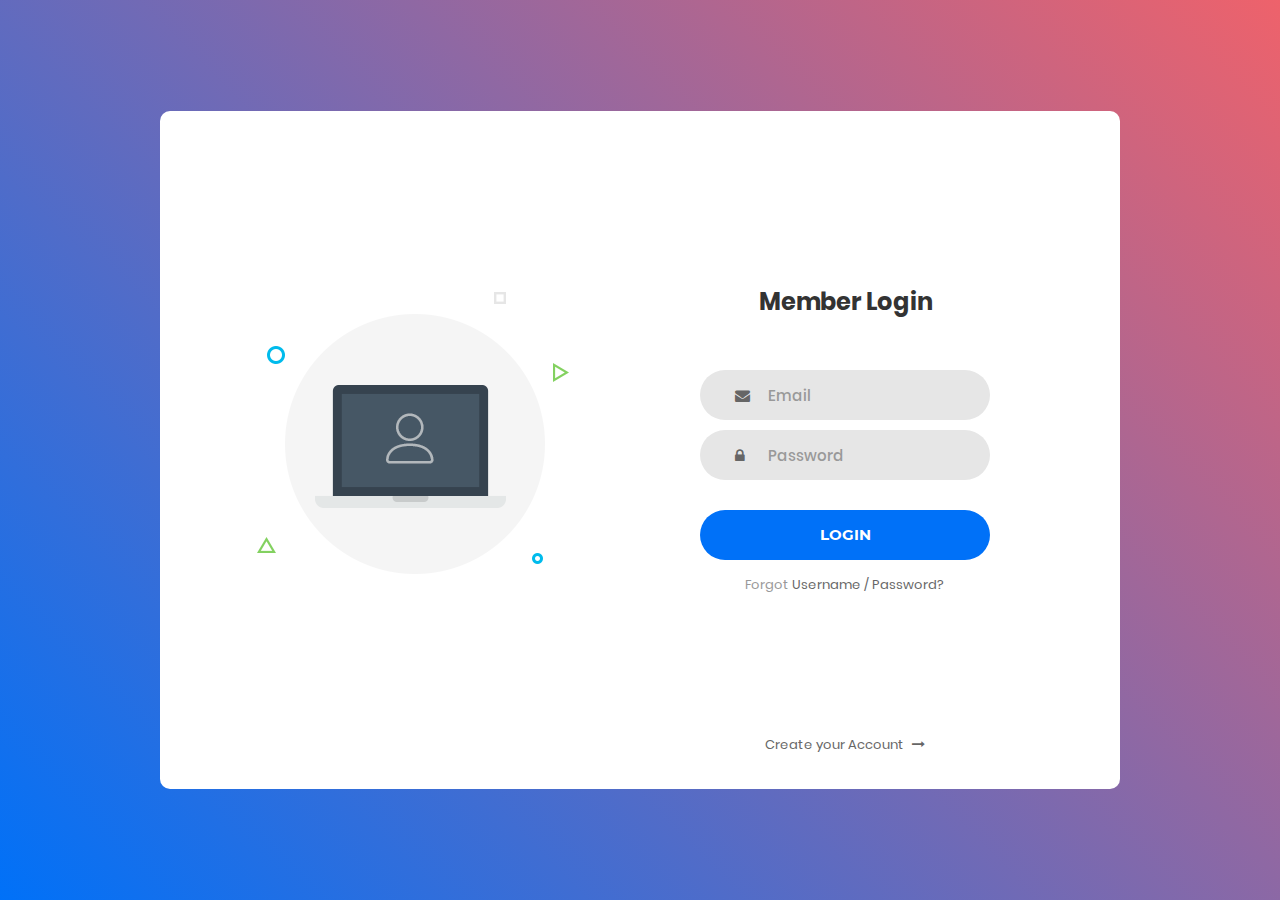
<file: TLS Game shop/Login/index.html>
<!DOCTYPE html>
<html lang="en">
<head>
	<title>Login V1</title>
	<meta charset="UTF-8">
	<meta name="viewport" content="width=device-width, initial-scale=1">
<!--===============================================================================================-->	
	<link rel="icon" type="image/png" href="images/icons/favicon.ico"/>
<!--===============================================================================================-->
	<link rel="stylesheet" type="text/css" href="vendor/bootstrap/css/bootstrap.min.css">
<!--===============================================================================================-->
	<link rel="stylesheet" type="text/css" href="fonts/font-awesome-4.7.0/css/font-awesome.min.css">
<!--===============================================================================================-->
	<link rel="stylesheet" type="text/css" href="vendor/animate/animate.css">
<!--===============================================================================================-->	
	<link rel="stylesheet" type="text/css" href="vendor/css-hamburgers/hamburgers.min.css">
<!--===============================================================================================-->
	<link rel="stylesheet" type="text/css" href="vendor/select2/select2.min.css">
<!--===============================================================================================-->
	<link rel="stylesheet" type="text/css" href="css/util.css">
	<link rel="stylesheet" type="text/css" href="css/main.css">
<!--===============================================================================================-->
</head>
<body>
	
	<div class="limiter">
		<div class="container-login100">
			<div class="wrap-login100">
				<div class="login100-pic js-tilt" data-tilt>
					<img src="images/img-01.png" alt="IMG">
				</div>

				<form class="login100-form validate-form">
					<span class="login100-form-title">
						Member Login
					</span>

					<div class="wrap-input100 validate-input" data-validate = "Valid email is required: ex@abc.xyz">
						<input class="input100" type="text" name="email" placeholder="Email">
						<span class="focus-input100"></span>
						<span class="symbol-input100">
							<i class="fa fa-envelope" aria-hidden="true"></i>
						</span>
					</div>

					<div class="wrap-input100 validate-input" data-validate = "Password is required">
						<input class="input100" type="password" name="pass" placeholder="Password">
						<span class="focus-input100"></span>
						<span class="symbol-input100">
							<i class="fa fa-lock" aria-hidden="true"></i>
						</span>
					</div>
					
					<div class="container-login100-form-btn">
						<button class="login100-form-btn">
							Login
						</button>
					</div>

					<div class="text-center p-t-12">
						<span class="txt1">
							Forgot
						</span>
						<a class="txt2" href="#">
							Username / Password?
						</a>
					</div>

					<div class="text-center p-t-136">
						<a class="txt2" href="#">
							Create your Account
							<i class="fa fa-long-arrow-right m-l-5" aria-hidden="true"></i>
						</a>
					</div>
				</form>
			</div>
		</div>
	</div>
	
	

	
<!--===============================================================================================-->	
	<script src="vendor/jquery/jquery-3.2.1.min.js"></script>
<!--===============================================================================================-->
	<script src="vendor/bootstrap/js/popper.js"></script>
	<script src="vendor/bootstrap/js/bootstrap.min.js"></script>
<!--===============================================================================================-->
	<script src="vendor/select2/select2.min.js"></script>
<!--===============================================================================================-->
	<script src="vendor/tilt/tilt.jquery.min.js"></script>
	<script >
		$('.js-tilt').tilt({
			scale: 1.1
		})
	</script>
<!--===============================================================================================-->
	<script src="js/main.js"></script>

</body>
</html>
</file>
<file: TLS Game shop/Login/css/util.css>
/*[ FONT SIZE ]
///////////////////////////////////////////////////////////
*/
.fs-1 {font-size: 1px;}
.fs-2 {font-size: 2px;}
.fs-3 {font-size: 3px;}
.fs-4 {font-size: 4px;}
.fs-5 {font-size: 5px;}
.fs-6 {font-size: 6px;}
.fs-7 {font-size: 7px;}
.fs-8 {font-size: 8px;}
.fs-9 {font-size: 9px;}
.fs-10 {font-size: 10px;}
.fs-11 {font-size: 11px;}
.fs-12 {font-size: 12px;}
.fs-13 {font-size: 13px;}
.fs-14 {font-size: 14px;}
.fs-15 {font-size: 15px;}
.fs-16 {font-size: 16px;}
.fs-17 {font-size: 17px;}
.fs-18 {font-size: 18px;}
.fs-19 {font-size: 19px;}
.fs-20 {font-size: 20px;}
.fs-21 {font-size: 21px;}
.fs-22 {font-size: 22px;}
.fs-23 {font-size: 23px;}
.fs-24 {font-size: 24px;}
.fs-25 {font-size: 25px;}
.fs-26 {font-size: 26px;}
.fs-27 {font-size: 27px;}
.fs-28 {font-size: 28px;}
.fs-29 {font-size: 29px;}
.fs-30 {font-size: 30px;}
.fs-31 {font-size: 31px;}
.fs-32 {font-size: 32px;}
.fs-33 {font-size: 33px;}
.fs-34 {font-size: 34px;}
.fs-35 {font-size: 35px;}
.fs-36 {font-size: 36px;}
.fs-37 {font-size: 37px;}
.fs-38 {font-size: 38px;}
.fs-39 {font-size: 39px;}
.fs-40 {font-size: 40px;}
.fs-41 {font-size: 41px;}
.fs-42 {font-size: 42px;}
.fs-43 {font-size: 43px;}
.fs-44 {font-size: 44px;}
.fs-45 {font-size: 45px;}
.fs-46 {font-size: 46px;}
.fs-47 {font-size: 47px;}
.fs-48 {font-size: 48px;}
.fs-49 {font-size: 49px;}
.fs-50 {font-size: 50px;}
.fs-51 {font-size: 51px;}
.fs-52 {font-size: 52px;}
.fs-53 {font-size: 53px;}
.fs-54 {font-size: 54px;}
.fs-55 {font-size: 55px;}
.fs-56 {font-size: 56px;}
.fs-57 {font-size: 57px;}
.fs-58 {font-size: 58px;}
.fs-59 {font-size: 59px;}
.fs-60 {font-size: 60px;}
.fs-61 {font-size: 61px;}
.fs-62 {font-size: 62px;}
.fs-63 {font-size: 63px;}
.fs-64 {font-size: 64px;}
.fs-65 {font-size: 65px;}
.fs-66 {font-size: 66px;}
.fs-67 {font-size: 67px;}
.fs-68 {font-size: 68px;}
.fs-69 {font-size: 69px;}
.fs-70 {font-size: 70px;}
.fs-71 {font-size: 71px;}
.fs-72 {font-size: 72px;}
.fs-73 {font-size: 73px;}
.fs-74 {font-size: 74px;}
.fs-75 {font-size: 75px;}
.fs-76 {font-size: 76px;}
.fs-77 {font-size: 77px;}
.fs-78 {font-size: 78px;}
.fs-79 {font-size: 79px;}
.fs-80 {font-size: 80px;}
.fs-81 {font-size: 81px;}
.fs-82 {font-size: 82px;}
.fs-83 {font-size: 83px;}
.fs-84 {font-size: 84px;}
.fs-85 {font-size: 85px;}
.fs-86 {font-size: 86px;}
.fs-87 {font-size: 87px;}
.fs-88 {font-size: 88px;}
.fs-89 {font-size: 89px;}
.fs-90 {font-size: 90px;}
.fs-91 {font-size: 91px;}
.fs-92 {font-size: 92px;}
.fs-93 {font-size: 93px;}
.fs-94 {font-size: 94px;}
.fs-95 {font-size: 95px;}
.fs-96 {font-size: 96px;}
.fs-97 {font-size: 97px;}
.fs-98 {font-size: 98px;}
.fs-99 {font-size: 99px;}
.fs-100 {font-size: 100px;}
.fs-101 {font-size: 101px;}
.fs-102 {font-size: 102px;}
.fs-103 {font-size: 103px;}
.fs-104 {font-size: 104px;}
.fs-105 {font-size: 105px;}
.fs-106 {font-size: 106px;}
.fs-107 {font-size: 107px;}
.fs-108 {font-size: 108px;}
.fs-109 {font-size: 109px;}
.fs-110 {font-size: 110px;}
.fs-111 {font-size: 111px;}
.fs-112 {font-size: 112px;}
.fs-113 {font-size: 113px;}
.fs-114 {font-size: 114px;}
.fs-115 {font-size: 115px;}
.fs-116 {font-size: 116px;}
.fs-117 {font-size: 117px;}
.fs-118 {font-size: 118px;}
.fs-119 {font-size: 119px;}
.fs-120 {font-size: 120px;}
.fs-121 {font-size: 121px;}
.fs-122 {font-size: 122px;}
.fs-123 {font-size: 123px;}
.fs-124 {font-size: 124px;}
.fs-125 {font-size: 125px;}
.fs-126 {font-size: 126px;}
.fs-127 {font-size: 127px;}
.fs-128 {font-size: 128px;}
.fs-129 {font-size: 129px;}
.fs-130 {font-size: 130px;}
.fs-131 {font-size: 131px;}
.fs-132 {font-size: 132px;}
.fs-133 {font-size: 133px;}
.fs-134 {font-size: 134px;}
.fs-135 {font-size: 135px;}
.fs-136 {font-size: 136px;}
.fs-137 {font-size: 137px;}
.fs-138 {font-size: 138px;}
.fs-139 {font-size: 139px;}
.fs-140 {font-size: 140px;}
.fs-141 {font-size: 141px;}
.fs-142 {font-size: 142px;}
.fs-143 {font-size: 143px;}
.fs-144 {font-size: 144px;}
.fs-145 {font-size: 145px;}
.fs-146 {font-size: 146px;}
.fs-147 {font-size: 147px;}
.fs-148 {font-size: 148px;}
.fs-149 {font-size: 149px;}
.fs-150 {font-size: 150px;}
.fs-151 {font-size: 151px;}
.fs-152 {font-size: 152px;}
.fs-153 {font-size: 153px;}
.fs-154 {font-size: 154px;}
.fs-155 {font-size: 155px;}
.fs-156 {font-size: 156px;}
.fs-157 {font-size: 157px;}
.fs-158 {font-size: 158px;}
.fs-159 {font-size: 159px;}
.fs-160 {font-size: 160px;}
.fs-161 {font-size: 161px;}
.fs-162 {font-size: 162px;}
.fs-163 {font-size: 163px;}
.fs-164 {font-size: 164px;}
.fs-165 {font-size: 165px;}
.fs-166 {font-size: 166px;}
.fs-167 {font-size: 167px;}
.fs-168 {font-size: 168px;}
.fs-169 {font-size: 169px;}
.fs-170 {font-size: 170px;}
.fs-171 {font-size: 171px;}
.fs-172 {font-size: 172px;}
.fs-173 {font-size: 173px;}
.fs-174 {font-size: 174px;}
.fs-175 {font-size: 175px;}
.fs-176 {font-size: 176px;}
.fs-177 {font-size: 177px;}
.fs-178 {font-size: 178px;}
.fs-179 {font-size: 179px;}
.fs-180 {font-size: 180px;}
.fs-181 {font-size: 181px;}
.fs-182 {font-size: 182px;}
.fs-183 {font-size: 183px;}
.fs-184 {font-size: 184px;}
.fs-185 {font-size: 185px;}
.fs-186 {font-size: 186px;}
.fs-187 {font-size: 187px;}
.fs-188 {font-size: 188px;}
.fs-189 {font-size: 189px;}
.fs-190 {font-size: 190px;}
.fs-191 {font-size: 191px;}
.fs-192 {font-size: 192px;}
.fs-193 {font-size: 193px;}
.fs-194 {font-size: 194px;}
.fs-195 {font-size: 195px;}
.fs-196 {font-size: 196px;}
.fs-197 {font-size: 197px;}
.fs-198 {font-size: 198px;}
.fs-199 {font-size: 199px;}
.fs-200 {font-size: 200px;}

/*[ PADDING ]
///////////////////////////////////////////////////////////
*/
.p-t-0 {padding-top: 0px;}
.p-t-1 {padding-top: 1px;}
.p-t-2 {padding-top: 2px;}
.p-t-3 {padding-top: 3px;}
.p-t-4 {padding-top: 4px;}
.p-t-5 {padding-top: 5px;}
.p-t-6 {padding-top: 6px;}
.p-t-7 {padding-top: 7px;}
.p-t-8 {padding-top: 8px;}
.p-t-9 {padding-top: 9px;}
.p-t-10 {padding-top: 10px;}
.p-t-11 {padding-top: 11px;}
.p-t-12 {padding-top: 12px;}
.p-t-13 {padding-top: 13px;}
.p-t-14 {padding-top: 14px;}
.p-t-15 {padding-top: 15px;}
.p-t-16 {padding-top: 16px;}
.p-t-17 {padding-top: 17px;}
.p-t-18 {padding-top: 18px;}
.p-t-19 {padding-top: 19px;}
.p-t-20 {padding-top: 20px;}
.p-t-21 {padding-top: 21px;}
.p-t-22 {padding-top: 22px;}
.p-t-23 {padding-top: 23px;}
.p-t-24 {padding-top: 24px;}
.p-t-25 {padding-top: 25px;}
.p-t-26 {padding-top: 26px;}
.p-t-27 {padding-top: 27px;}
.p-t-28 {padding-top: 28px;}
.p-t-29 {padding-top: 29px;}
.p-t-30 {padding-top: 30px;}
.p-t-31 {padding-top: 31px;}
.p-t-32 {padding-top: 32px;}
.p-t-33 {padding-top: 33px;}
.p-t-34 {padding-top: 34px;}
.p-t-35 {padding-top: 35px;}
.p-t-36 {padding-top: 36px;}
.p-t-37 {padding-top: 37px;}
.p-t-38 {padding-top: 38px;}
.p-t-39 {padding-top: 39px;}
.p-t-40 {padding-top: 40px;}
.p-t-41 {padding-top: 41px;}
.p-t-42 {padding-top: 42px;}
.p-t-43 {padding-top: 43px;}
.p-t-44 {padding-top: 44px;}
.p-t-45 {padding-top: 45px;}
.p-t-46 {padding-top: 46px;}
.p-t-47 {padding-top: 47px;}
.p-t-48 {padding-top: 48px;}
.p-t-49 {padding-top: 49px;}
.p-t-50 {padding-top: 50px;}
.p-t-51 {padding-top: 51px;}
.p-t-52 {padding-top: 52px;}
.p-t-53 {padding-top: 53px;}
.p-t-54 {padding-top: 54px;}
.p-t-55 {padding-top: 55px;}
.p-t-56 {padding-top: 56px;}
.p-t-57 {padding-top: 57px;}
.p-t-58 {padding-top: 58px;}
.p-t-59 {padding-top: 59px;}
.p-t-60 {padding-top: 60px;}
.p-t-61 {padding-top: 61px;}
.p-t-62 {padding-top: 62px;}
.p-t-63 {padding-top: 63px;}
.p-t-64 {padding-top: 64px;}
.p-t-65 {padding-top: 65px;}
.p-t-66 {padding-top: 66px;}
.p-t-67 {padding-top: 67px;}
.p-t-68 {padding-top: 68px;}
.p-t-69 {padding-top: 69px;}
.p-t-70 {padding-top: 70px;}
.p-t-71 {padding-top: 71px;}
.p-t-72 {padding-top: 72px;}
.p-t-73 {padding-top: 73px;}
.p-t-74 {padding-top: 74px;}
.p-t-75 {padding-top: 75px;}
.p-t-76 {padding-top: 76px;}
.p-t-77 {padding-top: 77px;}
.p-t-78 {padding-top: 78px;}
.p-t-79 {padding-top: 79px;}
.p-t-80 {padding-top: 80px;}
.p-t-81 {padding-top: 81px;}
.p-t-82 {padding-top: 82px;}
.p-t-83 {padding-top: 83px;}
.p-t-84 {padding-top: 84px;}
.p-t-85 {padding-top: 85px;}
.p-t-86 {padding-top: 86px;}
.p-t-87 {padding-top: 87px;}
.p-t-88 {padding-top: 88px;}
.p-t-89 {padding-top: 89px;}
.p-t-90 {padding-top: 90px;}
.p-t-91 {padding-top: 91px;}
.p-t-92 {padding-top: 92px;}
.p-t-93 {padding-top: 93px;}
.p-t-94 {padding-top: 94px;}
.p-t-95 {padding-top: 95px;}
.p-t-96 {padding-top: 96px;}
.p-t-97 {padding-top: 97px;}
.p-t-98 {padding-top: 98px;}
.p-t-99 {padding-top: 99px;}
.p-t-100 {padding-top: 100px;}
.p-t-101 {padding-top: 101px;}
.p-t-102 {padding-top: 102px;}
.p-t-103 {padding-top: 103px;}
.p-t-104 {padding-top: 104px;}
.p-t-105 {padding-top: 105px;}
.p-t-106 {padding-top: 106px;}
.p-t-107 {padding-top: 107px;}
.p-t-108 {padding-top: 108px;}
.p-t-109 {padding-top: 109px;}
.p-t-110 {padding-top: 110px;}
.p-t-111 {padding-top: 111px;}
.p-t-112 {padding-top: 112px;}
.p-t-113 {padding-top: 113px;}
.p-t-114 {padding-top: 114px;}
.p-t-115 {padding-top: 115px;}
.p-t-116 {padding-top: 116px;}
.p-t-117 {padding-top: 117px;}
.p-t-118 {padding-top: 118px;}
.p-t-119 {padding-top: 119px;}
.p-t-120 {padding-top: 120px;}
.p-t-121 {padding-top: 121px;}
.p-t-122 {padding-top: 122px;}
.p-t-123 {padding-top: 123px;}
.p-t-124 {padding-top: 124px;}
.p-t-125 {padding-top: 125px;}
.p-t-126 {padding-top: 126px;}
.p-t-127 {padding-top: 127px;}
.p-t-128 {padding-top: 128px;}
.p-t-129 {padding-top: 129px;}
.p-t-130 {padding-top: 130px;}
.p-t-131 {padding-top: 131px;}
.p-t-132 {padding-top: 132px;}
.p-t-133 {padding-top: 133px;}
.p-t-134 {padding-top: 134px;}
.p-t-135 {padding-top: 135px;}
.p-t-136 {padding-top: 136px;}
.p-t-137 {padding-top: 137px;}
.p-t-138 {padding-top: 138px;}
.p-t-139 {padding-top: 139px;}
.p-t-140 {padding-top: 140px;}
.p-t-141 {padding-top: 141px;}
.p-t-142 {padding-top: 142px;}
.p-t-143 {padding-top: 143px;}
.p-t-144 {padding-top: 144px;}
.p-t-145 {padding-top: 145px;}
.p-t-146 {padding-top: 146px;}
.p-t-147 {padding-top: 147px;}
.p-t-148 {padding-top: 148px;}
.p-t-149 {padding-top: 149px;}
.p-t-150 {padding-top: 150px;}
.p-t-151 {padding-top: 151px;}
.p-t-152 {padding-top: 152px;}
.p-t-153 {padding-top: 153px;}
.p-t-154 {padding-top: 154px;}
.p-t-155 {padding-top: 155px;}
.p-t-156 {padding-top: 156px;}
.p-t-157 {padding-top: 157px;}
.p-t-158 {padding-top: 158px;}
.p-t-159 {padding-top: 159px;}
.p-t-160 {padding-top: 160px;}
.p-t-161 {padding-top: 161px;}
.p-t-162 {padding-top: 162px;}
.p-t-163 {padding-top: 163px;}
.p-t-164 {padding-top: 164px;}
.p-t-165 {padding-top: 165px;}
.p-t-166 {padding-top: 166px;}
.p-t-167 {padding-top: 167px;}
.p-t-168 {padding-top: 168px;}
.p-t-169 {padding-top: 169px;}
.p-t-170 {padding-top: 170px;}
.p-t-171 {padding-top: 171px;}
.p-t-172 {padding-top: 172px;}
.p-t-173 {padding-top: 173px;}
.p-t-174 {padding-top: 174px;}
.p-t-175 {padding-top: 175px;}
.p-t-176 {padding-top: 176px;}
.p-t-177 {padding-top: 177px;}
.p-t-178 {padding-top: 178px;}
.p-t-179 {padding-top: 179px;}
.p-t-180 {padding-top: 180px;}
.p-t-181 {padding-top: 181px;}
.p-t-182 {padding-top: 182px;}
.p-t-183 {padding-top: 183px;}
.p-t-184 {padding-top: 184px;}
.p-t-185 {padding-top: 185px;}
.p-t-186 {padding-top: 186px;}
.p-t-187 {padding-top: 187px;}
.p-t-188 {padding-top: 188px;}
.p-t-189 {padding-top: 189px;}
.p-t-190 {padding-top: 190px;}
.p-t-191 {padding-top: 191px;}
.p-t-192 {padding-top: 192px;}
.p-t-193 {padding-top: 193px;}
.p-t-194 {padding-top: 194px;}
.p-t-195 {padding-top: 195px;}
.p-t-196 {padding-top: 196px;}
.p-t-197 {padding-top: 197px;}
.p-t-198 {padding-top: 198px;}
.p-t-199 {padding-top: 199px;}
.p-t-200 {padding-top: 200px;}
.p-t-201 {padding-top: 201px;}
.p-t-202 {padding-top: 202px;}
.p-t-203 {padding-top: 203px;}
.p-t-204 {padding-top: 204px;}
.p-t-205 {padding-top: 205px;}
.p-t-206 {padding-top: 206px;}
.p-t-207 {padding-top: 207px;}
.p-t-208 {padding-top: 208px;}
.p-t-209 {padding-top: 209px;}
.p-t-210 {padding-top: 210px;}
.p-t-211 {padding-top: 211px;}
.p-t-212 {padding-top: 212px;}
.p-t-213 {padding-top: 213px;}
.p-t-214 {padding-top: 214px;}
.p-t-215 {padding-top: 215px;}
.p-t-216 {padding-top: 216px;}
.p-t-217 {padding-top: 217px;}
.p-t-218 {padding-top: 218px;}
.p-t-219 {padding-top: 219px;}
.p-t-220 {padding-top: 220px;}
.p-t-221 {padding-top: 221px;}
.p-t-222 {padding-top: 222px;}
.p-t-223 {padding-top: 223px;}
.p-t-224 {padding-top: 224px;}
.p-t-225 {padding-top: 225px;}
.p-t-226 {padding-top: 226px;}
.p-t-227 {padding-top: 227px;}
.p-t-228 {padding-top: 228px;}
.p-t-229 {padding-top: 229px;}
.p-t-230 {padding-top: 230px;}
.p-t-231 {padding-top: 231px;}
.p-t-232 {padding-top: 232px;}
.p-t-233 {padding-top: 233px;}
.p-t-234 {padding-top: 234px;}
.p-t-235 {padding-top: 235px;}
.p-t-236 {padding-top: 236px;}
.p-t-237 {padding-top: 237px;}
.p-t-238 {padding-top: 238px;}
.p-t-239 {padding-top: 239px;}
.p-t-240 {padding-top: 240px;}
.p-t-241 {padding-top: 241px;}
.p-t-242 {padding-top: 242px;}
.p-t-243 {padding-top: 243px;}
.p-t-244 {padding-top: 244px;}
.p-t-245 {padding-top: 245px;}
.p-t-246 {padding-top: 246px;}
.p-t-247 {padding-top: 247px;}
.p-t-248 {padding-top: 248px;}
.p-t-249 {padding-top: 249px;}
.p-t-250 {padding-top: 250px;}
.p-b-0 {padding-bottom: 0px;}
.p-b-1 {padding-bottom: 1px;}
.p-b-2 {padding-bottom: 2px;}
.p-b-3 {padding-bottom: 3px;}
.p-b-4 {padding-bottom: 4px;}
.p-b-5 {padding-bottom: 5px;}
.p-b-6 {padding-bottom: 6px;}
.p-b-7 {padding-bottom: 7px;}
.p-b-8 {padding-bottom: 8px;}
.p-b-9 {padding-bottom: 9px;}
.p-b-10 {padding-bottom: 10px;}
.p-b-11 {padding-bottom: 11px;}
.p-b-12 {padding-bottom: 12px;}
.p-b-13 {padding-bottom: 13px;}
.p-b-14 {padding-bottom: 14px;}
.p-b-15 {padding-bottom: 15px;}
.p-b-16 {padding-bottom: 16px;}
.p-b-17 {padding-bottom: 17px;}
.p-b-18 {padding-bottom: 18px;}
.p-b-19 {padding-bottom: 19px;}
.p-b-20 {padding-bottom: 20px;}
.p-b-21 {padding-bottom: 21px;}
.p-b-22 {padding-bottom: 22px;}
.p-b-23 {padding-bottom: 23px;}
.p-b-24 {padding-bottom: 24px;}
.p-b-25 {padding-bottom: 25px;}
.p-b-26 {padding-bottom: 26px;}
.p-b-27 {padding-bottom: 27px;}
.p-b-28 {padding-bottom: 28px;}
.p-b-29 {padding-bottom: 29px;}
.p-b-30 {padding-bottom: 30px;}
.p-b-31 {padding-bottom: 31px;}
.p-b-32 {padding-bottom: 32px;}
.p-b-33 {padding-bottom: 33px;}
.p-b-34 {padding-bottom: 34px;}
.p-b-35 {padding-bottom: 35px;}
.p-b-36 {padding-bottom: 36px;}
.p-b-37 {padding-bottom: 37px;}
.p-b-38 {padding-bottom: 38px;}
.p-b-39 {padding-bottom: 39px;}
.p-b-40 {padding-bottom: 40px;}
.p-b-41 {padding-bottom: 41px;}
.p-b-42 {padding-bottom: 42px;}
.p-b-43 {padding-bottom: 43px;}
.p-b-44 {padding-bottom: 44px;}
.p-b-45 {padding-bottom: 45px;}
.p-b-46 {padding-bottom: 46px;}
.p-b-47 {padding-bottom: 47px;}
.p-b-48 {padding-bottom: 48px;}
.p-b-49 {padding-bottom: 49px;}
.p-b-50 {padding-bottom: 50px;}
.p-b-51 {padding-bottom: 51px;}
.p-b-52 {padding-bottom: 52px;}
.p-b-53 {padding-bottom: 53px;}
.p-b-54 {padding-bottom: 54px;}
.p-b-55 {padding-bottom: 55px;}
.p-b-56 {padding-bottom: 56px;}
.p-b-57 {padding-bottom: 57px;}
.p-b-58 {padding-bottom: 58px;}
.p-b-59 {padding-bottom: 59px;}
.p-b-60 {padding-bottom: 60px;}
.p-b-61 {padding-bottom: 61px;}
.p-b-62 {padding-bottom: 62px;}
.p-b-63 {padding-bottom: 63px;}
.p-b-64 {padding-bottom: 64px;}
.p-b-65 {padding-bottom: 65px;}
.p-b-66 {padding-bottom: 66px;}
.p-b-67 {padding-bottom: 67px;}
.p-b-68 {padding-bottom: 68px;}
.p-b-69 {padding-bottom: 69px;}
.p-b-70 {padding-bottom: 70px;}
.p-b-71 {padding-bottom: 71px;}
.p-b-72 {padding-bottom: 72px;}
.p-b-73 {padding-bottom: 73px;}
.p-b-74 {padding-bottom: 74px;}
.p-b-75 {padding-bottom: 75px;}
.p-b-76 {padding-bottom: 76px;}
.p-b-77 {padding-bottom: 77px;}
.p-b-78 {padding-bottom: 78px;}
.p-b-79 {padding-bottom: 79px;}
.p-b-80 {padding-bottom: 80px;}
.p-b-81 {padding-bottom: 81px;}
.p-b-82 {padding-bottom: 82px;}
.p-b-83 {padding-bottom: 83px;}
.p-b-84 {padding-bottom: 84px;}
.p-b-85 {padding-bottom: 85px;}
.p-b-86 {padding-bottom: 86px;}
.p-b-87 {padding-bottom: 87px;}
.p-b-88 {padding-bottom: 88px;}
.p-b-89 {padding-bottom: 89px;}
.p-b-90 {padding-bottom: 90px;}
.p-b-91 {padding-bottom: 91px;}
.p-b-92 {padding-bottom: 92px;}
.p-b-93 {padding-bottom: 93px;}
.p-b-94 {padding-bottom: 94px;}
.p-b-95 {padding-bottom: 95px;}
.p-b-96 {padding-bottom: 96px;}
.p-b-97 {padding-bottom: 97px;}
.p-b-98 {padding-bottom: 98px;}
.p-b-99 {padding-bottom: 99px;}
.p-b-100 {padding-bottom: 100px;}
.p-b-101 {padding-bottom: 101px;}
.p-b-102 {padding-bottom: 102px;}
.p-b-103 {padding-bottom: 103px;}
.p-b-104 {padding-bottom: 104px;}
.p-b-105 {padding-bottom: 105px;}
.p-b-106 {padding-bottom: 106px;}
.p-b-107 {padding-bottom: 107px;}
.p-b-108 {padding-bottom: 108px;}
.p-b-109 {padding-bottom: 109px;}
.p-b-110 {padding-bottom: 110px;}
.p-b-111 {padding-bottom: 111px;}
.p-b-112 {padding-bottom: 112px;}
.p-b-113 {padding-bottom: 113px;}
.p-b-114 {padding-bottom: 114px;}
.p-b-115 {padding-bottom: 115px;}
.p-b-116 {padding-bottom: 116px;}
.p-b-117 {padding-bottom: 117px;}
.p-b-118 {padding-bottom: 118px;}
.p-b-119 {padding-bottom: 119px;}
.p-b-120 {padding-bottom: 120px;}
.p-b-121 {padding-bottom: 121px;}
.p-b-122 {padding-bottom: 122px;}
.p-b-123 {padding-bottom: 123px;}
.p-b-124 {padding-bottom: 124px;}
.p-b-125 {padding-bottom: 125px;}
.p-b-126 {padding-bottom: 126px;}
.p-b-127 {padding-bottom: 127px;}
.p-b-128 {padding-bottom: 128px;}
.p-b-129 {padding-bottom: 129px;}
.p-b-130 {padding-bottom: 130px;}
.p-b-131 {padding-bottom: 131px;}
.p-b-132 {padding-bottom: 132px;}
.p-b-133 {padding-bottom: 133px;}
.p-b-134 {padding-bottom: 134px;}
.p-b-135 {padding-bottom: 135px;}
.p-b-136 {padding-bottom: 136px;}
.p-b-137 {padding-bottom: 137px;}
.p-b-138 {padding-bottom: 138px;}
.p-b-139 {padding-bottom: 139px;}
.p-b-140 {padding-bottom: 140px;}
.p-b-141 {padding-bottom: 141px;}
.p-b-142 {padding-bottom: 142px;}
.p-b-143 {padding-bottom: 143px;}
.p-b-144 {padding-bottom: 144px;}
.p-b-145 {padding-bottom: 145px;}
.p-b-146 {padding-bottom: 146px;}
.p-b-147 {padding-bottom: 147px;}
.p-b-148 {padding-bottom: 148px;}
.p-b-149 {padding-bottom: 149px;}
.p-b-150 {padding-bottom: 150px;}
.p-b-151 {padding-bottom: 151px;}
.p-b-152 {padding-bottom: 152px;}
.p-b-153 {padding-bottom: 153px;}
.p-b-154 {padding-bottom: 154px;}
.p-b-155 {padding-bottom: 155px;}
.p-b-156 {padding-bottom: 156px;}
.p-b-157 {padding-bottom: 157px;}
.p-b-158 {padding-bottom: 158px;}
.p-b-159 {padding-bottom: 159px;}
.p-b-160 {padding-bottom: 160px;}
.p-b-161 {padding-bottom: 161px;}
.p-b-162 {padding-bottom: 162px;}
.p-b-163 {padding-bottom: 163px;}
.p-b-164 {padding-bottom: 164px;}
.p-b-165 {padding-bottom: 165px;}
.p-b-166 {padding-bottom: 166px;}
.p-b-167 {padding-bottom: 167px;}
.p-b-168 {padding-bottom: 168px;}
.p-b-169 {padding-bottom: 169px;}
.p-b-170 {padding-bottom: 170px;}
.p-b-171 {padding-bottom: 171px;}
.p-b-172 {padding-bottom: 172px;}
.p-b-173 {padding-bottom: 173px;}
.p-b-174 {padding-bottom: 174px;}
.p-b-175 {padding-bottom: 175px;}
.p-b-176 {padding-bottom: 176px;}
.p-b-177 {padding-bottom: 177px;}
.p-b-178 {padding-bottom: 178px;}
.p-b-179 {padding-bottom: 179px;}
.p-b-180 {padding-bottom: 180px;}
.p-b-181 {padding-bottom: 181px;}
.p-b-182 {padding-bottom: 182px;}
.p-b-183 {padding-bottom: 183px;}
.p-b-184 {padding-bottom: 184px;}
.p-b-185 {padding-bottom: 185px;}
.p-b-186 {padding-bottom: 186px;}
.p-b-187 {padding-bottom: 187px;}
.p-b-188 {padding-bottom: 188px;}
.p-b-189 {padding-bottom: 189px;}
.p-b-190 {padding-bottom: 190px;}
.p-b-191 {padding-bottom: 191px;}
.p-b-192 {padding-bottom: 192px;}
.p-b-193 {padding-bottom: 193px;}
.p-b-194 {padding-bottom: 194px;}
.p-b-195 {padding-bottom: 195px;}
.p-b-196 {padding-bottom: 196px;}
.p-b-197 {padding-bottom: 197px;}
.p-b-198 {padding-bottom: 198px;}
.p-b-199 {padding-bottom: 199px;}
.p-b-200 {padding-bottom: 200px;}
.p-b-201 {padding-bottom: 201px;}
.p-b-202 {padding-bottom: 202px;}
.p-b-203 {padding-bottom: 203px;}
.p-b-204 {padding-bottom: 204px;}
.p-b-205 {padding-bottom: 205px;}
.p-b-206 {padding-bottom: 206px;}
.p-b-207 {padding-bottom: 207px;}
.p-b-208 {padding-bottom: 208px;}
.p-b-209 {padding-bottom: 209px;}
.p-b-210 {padding-bottom: 210px;}
.p-b-211 {padding-bottom: 211px;}
.p-b-212 {padding-bottom: 212px;}
.p-b-213 {padding-bottom: 213px;}
.p-b-214 {padding-bottom: 214px;}
.p-b-215 {padding-bottom: 215px;}
.p-b-216 {padding-bottom: 216px;}
.p-b-217 {padding-bottom: 217px;}
.p-b-218 {padding-bottom: 218px;}
.p-b-219 {padding-bottom: 219px;}
.p-b-220 {padding-bottom: 220px;}
.p-b-221 {padding-bottom: 221px;}
.p-b-222 {padding-bottom: 222px;}
.p-b-223 {padding-bottom: 223px;}
.p-b-224 {padding-bottom: 224px;}
.p-b-225 {padding-bottom: 225px;}
.p-b-226 {padding-bottom: 226px;}
.p-b-227 {padding-bottom: 227px;}
.p-b-228 {padding-bottom: 228px;}
.p-b-229 {padding-bottom: 229px;}
.p-b-230 {padding-bottom: 230px;}
.p-b-231 {padding-bottom: 231px;}
.p-b-232 {padding-bottom: 232px;}
.p-b-233 {padding-bottom: 233px;}
.p-b-234 {padding-bottom: 234px;}
.p-b-235 {padding-bottom: 235px;}
.p-b-236 {padding-bottom: 236px;}
.p-b-237 {padding-bottom: 237px;}
.p-b-238 {padding-bottom: 238px;}
.p-b-239 {padding-bottom: 239px;}
.p-b-240 {padding-bottom: 240px;}
.p-b-241 {padding-bottom: 241px;}
.p-b-242 {padding-bottom: 242px;}
.p-b-243 {padding-bottom: 243px;}
.p-b-244 {padding-bottom: 244px;}
.p-b-245 {padding-bottom: 245px;}
.p-b-246 {padding-bottom: 246px;}
.p-b-247 {padding-bottom: 247px;}
.p-b-248 {padding-bottom: 248px;}
.p-b-249 {padding-bottom: 249px;}
.p-b-250 {padding-bottom: 250px;}
.p-l-0 {padding-left: 0px;}
.p-l-1 {padding-left: 1px;}
.p-l-2 {padding-left: 2px;}
.p-l-3 {padding-left: 3px;}
.p-l-4 {padding-left: 4px;}
.p-l-5 {padding-left: 5px;}
.p-l-6 {padding-left: 6px;}
.p-l-7 {padding-left: 7px;}
.p-l-8 {padding-left: 8px;}
.p-l-9 {padding-left: 9px;}
.p-l-10 {padding-left: 10px;}
.p-l-11 {padding-left: 11px;}
.p-l-12 {padding-left: 12px;}
.p-l-13 {padding-left: 13px;}
.p-l-14 {padding-left: 14px;}
.p-l-15 {padding-left: 15px;}
.p-l-16 {padding-left: 16px;}
.p-l-17 {padding-left: 17px;}
.p-l-18 {padding-left: 18px;}
.p-l-19 {padding-left: 19px;}
.p-l-20 {padding-left: 20px;}
.p-l-21 {padding-left: 21px;}
.p-l-22 {padding-left: 22px;}
.p-l-23 {padding-left: 23px;}
.p-l-24 {padding-left: 24px;}
.p-l-25 {padding-left: 25px;}
.p-l-26 {padding-left: 26px;}
.p-l-27 {padding-left: 27px;}
.p-l-28 {padding-left: 28px;}
.p-l-29 {padding-left: 29px;}
.p-l-30 {padding-left: 30px;}
.p-l-31 {padding-left: 31px;}
.p-l-32 {padding-left: 32px;}
.p-l-33 {padding-left: 33px;}
.p-l-34 {padding-left: 34px;}
.p-l-35 {padding-left: 35px;}
.p-l-36 {padding-left: 36px;}
.p-l-37 {padding-left: 37px;}
.p-l-38 {padding-left: 38px;}
.p-l-39 {padding-left: 39px;}
.p-l-40 {padding-left: 40px;}
.p-l-41 {padding-left: 41px;}
.p-l-42 {padding-left: 42px;}
.p-l-43 {padding-left: 43px;}
.p-l-44 {padding-left: 44px;}
.p-l-45 {padding-left: 45px;}
.p-l-46 {padding-left: 46px;}
.p-l-47 {padding-left: 47px;}
.p-l-48 {padding-left: 48px;}
.p-l-49 {padding-left: 49px;}
.p-l-50 {padding-left: 50px;}
.p-l-51 {padding-left: 51px;}
.p-l-52 {padding-left: 52px;}
.p-l-53 {padding-left: 53px;}
.p-l-54 {padding-left: 54px;}
.p-l-55 {padding-left: 55px;}
.p-l-56 {padding-left: 56px;}
.p-l-57 {padding-left: 57px;}
.p-l-58 {padding-left: 58px;}
.p-l-59 {padding-left: 59px;}
.p-l-60 {padding-left: 60px;}
.p-l-61 {padding-left: 61px;}
.p-l-62 {padding-left: 62px;}
.p-l-63 {padding-left: 63px;}
.p-l-64 {padding-left: 64px;}
.p-l-65 {padding-left: 65px;}
.p-l-66 {padding-left: 66px;}
.p-l-67 {padding-left: 67px;}
.p-l-68 {padding-left: 68px;}
.p-l-69 {padding-left: 69px;}
.p-l-70 {padding-left: 70px;}
.p-l-71 {padding-left: 71px;}
.p-l-72 {padding-left: 72px;}
.p-l-73 {padding-left: 73px;}
.p-l-74 {padding-left: 74px;}
.p-l-75 {padding-left: 75px;}
.p-l-76 {padding-left: 76px;}
.p-l-77 {padding-left: 77px;}
.p-l-78 {padding-left: 78px;}
.p-l-79 {padding-left: 79px;}
.p-l-80 {padding-left: 80px;}
.p-l-81 {padding-left: 81px;}
.p-l-82 {padding-left: 82px;}
.p-l-83 {padding-left: 83px;}
.p-l-84 {padding-left: 84px;}
.p-l-85 {padding-left: 85px;}
.p-l-86 {padding-left: 86px;}
.p-l-87 {padding-left: 87px;}
.p-l-88 {padding-left: 88px;}
.p-l-89 {padding-left: 89px;}
.p-l-90 {padding-left: 90px;}
.p-l-91 {padding-left: 91px;}
.p-l-92 {padding-left: 92px;}
.p-l-93 {padding-left: 93px;}
.p-l-94 {padding-left: 94px;}
.p-l-95 {padding-left: 95px;}
.p-l-96 {padding-left: 96px;}
.p-l-97 {padding-left: 97px;}
.p-l-98 {padding-left: 98px;}
.p-l-99 {padding-left: 99px;}
.p-l-100 {padding-left: 100px;}
.p-l-101 {padding-left: 101px;}
.p-l-102 {padding-left: 102px;}
.p-l-103 {padding-left: 103px;}
.p-l-104 {padding-left: 104px;}
.p-l-105 {padding-left: 105px;}
.p-l-106 {padding-left: 106px;}
.p-l-107 {padding-left: 107px;}
.p-l-108 {padding-left: 108px;}
.p-l-109 {padding-left: 109px;}
.p-l-110 {padding-left: 110px;}
.p-l-111 {padding-left: 111px;}
.p-l-112 {padding-left: 112px;}
.p-l-113 {padding-left: 113px;}
.p-l-114 {padding-left: 114px;}
.p-l-115 {padding-left: 115px;}
.p-l-116 {padding-left: 116px;}
.p-l-117 {padding-left: 117px;}
.p-l-118 {padding-left: 118px;}
.p-l-119 {padding-left: 119px;}
.p-l-120 {padding-left: 120px;}
.p-l-121 {padding-left: 121px;}
.p-l-122 {padding-left: 122px;}
.p-l-123 {padding-left: 123px;}
.p-l-124 {padding-left: 124px;}
.p-l-125 {padding-left: 125px;}
.p-l-126 {padding-left: 126px;}
.p-l-127 {padding-left: 127px;}
.p-l-128 {padding-left: 128px;}
.p-l-129 {padding-left: 129px;}
.p-l-130 {padding-left: 130px;}
.p-l-131 {padding-left: 131px;}
.p-l-132 {padding-left: 132px;}
.p-l-133 {padding-left: 133px;}
.p-l-134 {padding-left: 134px;}
.p-l-135 {padding-left: 135px;}
.p-l-136 {padding-left: 136px;}
.p-l-137 {padding-left: 137px;}
.p-l-138 {padding-left: 138px;}
.p-l-139 {padding-left: 139px;}
.p-l-140 {padding-left: 140px;}
.p-l-141 {padding-left: 141px;}
.p-l-142 {padding-left: 142px;}
.p-l-143 {padding-left: 143px;}
.p-l-144 {padding-left: 144px;}
.p-l-145 {padding-left: 145px;}
.p-l-146 {padding-left: 146px;}
.p-l-147 {padding-left: 147px;}
.p-l-148 {padding-left: 148px;}
.p-l-149 {padding-left: 149px;}
.p-l-150 {padding-left: 150px;}
.p-l-151 {padding-left: 151px;}
.p-l-152 {padding-left: 152px;}
.p-l-153 {padding-left: 153px;}
.p-l-154 {padding-left: 154px;}
.p-l-155 {padding-left: 155px;}
.p-l-156 {padding-left: 156px;}
.p-l-157 {padding-left: 157px;}
.p-l-158 {padding-left: 158px;}
.p-l-159 {padding-left: 159px;}
.p-l-160 {padding-left: 160px;}
.p-l-161 {padding-left: 161px;}
.p-l-162 {padding-left: 162px;}
.p-l-163 {padding-left: 163px;}
.p-l-164 {padding-left: 164px;}
.p-l-165 {padding-left: 165px;}
.p-l-166 {padding-left: 166px;}
.p-l-167 {padding-left: 167px;}
.p-l-168 {padding-left: 168px;}
.p-l-169 {padding-left: 169px;}
.p-l-170 {padding-left: 170px;}
.p-l-171 {padding-left: 171px;}
.p-l-172 {padding-left: 172px;}
.p-l-173 {padding-left: 173px;}
.p-l-174 {padding-left: 174px;}
.p-l-175 {padding-left: 175px;}
.p-l-176 {padding-left: 176px;}
.p-l-177 {padding-left: 177px;}
.p-l-178 {padding-left: 178px;}
.p-l-179 {padding-left: 179px;}
.p-l-180 {padding-left: 180px;}
.p-l-181 {padding-left: 181px;}
.p-l-182 {padding-left: 182px;}
.p-l-183 {padding-left: 183px;}
.p-l-184 {padding-left: 184px;}
.p-l-185 {padding-left: 185px;}
.p-l-186 {padding-left: 186px;}
.p-l-187 {padding-left: 187px;}
.p-l-188 {padding-left: 188px;}
.p-l-189 {padding-left: 189px;}
.p-l-190 {padding-left: 190px;}
.p-l-191 {padding-left: 191px;}
.p-l-192 {padding-left: 192px;}
.p-l-193 {padding-left: 193px;}
.p-l-194 {padding-left: 194px;}
.p-l-195 {padding-left: 195px;}
.p-l-196 {padding-left: 196px;}
.p-l-197 {padding-left: 197px;}
.p-l-198 {padding-left: 198px;}
.p-l-199 {padding-left: 199px;}
.p-l-200 {padding-left: 200px;}
.p-l-201 {padding-left: 201px;}
.p-l-202 {padding-left: 202px;}
.p-l-203 {padding-left: 203px;}
.p-l-204 {padding-left: 204px;}
.p-l-205 {padding-left: 205px;}
.p-l-206 {padding-left: 206px;}
.p-l-207 {padding-left: 207px;}
.p-l-208 {padding-left: 208px;}
.p-l-209 {padding-left: 209px;}
.p-l-210 {padding-left: 210px;}
.p-l-211 {padding-left: 211px;}
.p-l-212 {padding-left: 212px;}
.p-l-213 {padding-left: 213px;}
.p-l-214 {padding-left: 214px;}
.p-l-215 {padding-left: 215px;}
.p-l-216 {padding-left: 216px;}
.p-l-217 {padding-left: 217px;}
.p-l-218 {padding-left: 218px;}
.p-l-219 {padding-left: 219px;}
.p-l-220 {padding-left: 220px;}
.p-l-221 {padding-left: 221px;}
.p-l-222 {padding-left: 222px;}
.p-l-223 {padding-left: 223px;}
.p-l-224 {padding-left: 224px;}
.p-l-225 {padding-left: 225px;}
.p-l-226 {padding-left: 226px;}
.p-l-227 {padding-left: 227px;}
.p-l-228 {padding-left: 228px;}
.p-l-229 {padding-left: 229px;}
.p-l-230 {padding-left: 230px;}
.p-l-231 {padding-left: 231px;}
.p-l-232 {padding-left: 232px;}
.p-l-233 {padding-left: 233px;}
.p-l-234 {padding-left: 234px;}
.p-l-235 {padding-left: 235px;}
.p-l-236 {padding-left: 236px;}
.p-l-237 {padding-left: 237px;}
.p-l-238 {padding-left: 238px;}
.p-l-239 {padding-left: 239px;}
.p-l-240 {padding-left: 240px;}
.p-l-241 {padding-left: 241px;}
.p-l-242 {padding-left: 242px;}
.p-l-243 {padding-left: 243px;}
.p-l-244 {padding-left: 244px;}
.p-l-245 {padding-left: 245px;}
.p-l-246 {padding-left: 246px;}
.p-l-247 {padding-left: 247px;}
.p-l-248 {padding-left: 248px;}
.p-l-249 {padding-left: 249px;}
.p-l-250 {padding-left: 250px;}
.p-r-0 {padding-right: 0px;}
.p-r-1 {padding-right: 1px;}
.p-r-2 {padding-right: 2px;}
.p-r-3 {padding-right: 3px;}
.p-r-4 {padding-right: 4px;}
.p-r-5 {padding-right: 5px;}
.p-r-6 {padding-right: 6px;}
.p-r-7 {padding-right: 7px;}
.p-r-8 {padding-right: 8px;}
.p-r-9 {padding-right: 9px;}
.p-r-10 {padding-right: 10px;}
.p-r-11 {padding-right: 11px;}
.p-r-12 {padding-right: 12px;}
.p-r-13 {padding-right: 13px;}
.p-r-14 {padding-right: 14px;}
.p-r-15 {padding-right: 15px;}
.p-r-16 {padding-right: 16px;}
.p-r-17 {padding-right: 17px;}
.p-r-18 {padding-right: 18px;}
.p-r-19 {padding-right: 19px;}
.p-r-20 {padding-right: 20px;}
.p-r-21 {padding-right: 21px;}
.p-r-22 {padding-right: 22px;}
.p-r-23 {padding-right: 23px;}
.p-r-24 {padding-right: 24px;}
.p-r-25 {padding-right: 25px;}
.p-r-26 {padding-right: 26px;}
.p-r-27 {padding-right: 27px;}
.p-r-28 {padding-right: 28px;}
.p-r-29 {padding-right: 29px;}
.p-r-30 {padding-right: 30px;}
.p-r-31 {padding-right: 31px;}
.p-r-32 {padding-right: 32px;}
.p-r-33 {padding-right: 33px;}
.p-r-34 {padding-right: 34px;}
.p-r-35 {padding-right: 35px;}
.p-r-36 {padding-right: 36px;}
.p-r-37 {padding-right: 37px;}
.p-r-38 {padding-right: 38px;}
.p-r-39 {padding-right: 39px;}
.p-r-40 {padding-right: 40px;}
.p-r-41 {padding-right: 41px;}
.p-r-42 {padding-right: 42px;}
.p-r-43 {padding-right: 43px;}
.p-r-44 {padding-right: 44px;}
.p-r-45 {padding-right: 45px;}
.p-r-46 {padding-right: 46px;}
.p-r-47 {padding-right: 47px;}
.p-r-48 {padding-right: 48px;}
.p-r-49 {padding-right: 49px;}
.p-r-50 {padding-right: 50px;}
.p-r-51 {padding-right: 51px;}
.p-r-52 {padding-right: 52px;}
.p-r-53 {padding-right: 53px;}
.p-r-54 {padding-right: 54px;}
.p-r-55 {padding-right: 55px;}
.p-r-56 {padding-right: 56px;}
.p-r-57 {padding-right: 57px;}
.p-r-58 {padding-right: 58px;}
.p-r-59 {padding-right: 59px;}
.p-r-60 {padding-right: 60px;}
.p-r-61 {padding-right: 61px;}
.p-r-62 {padding-right: 62px;}
.p-r-63 {padding-right: 63px;}
.p-r-64 {padding-right: 64px;}
.p-r-65 {padding-right: 65px;}
.p-r-66 {padding-right: 66px;}
.p-r-67 {padding-right: 67px;}
.p-r-68 {padding-right: 68px;}
.p-r-69 {padding-right: 69px;}
.p-r-70 {padding-right: 70px;}
.p-r-71 {padding-right: 71px;}
.p-r-72 {padding-right: 72px;}
.p-r-73 {padding-right: 73px;}
.p-r-74 {padding-right: 74px;}
.p-r-75 {padding-right: 75px;}
.p-r-76 {padding-right: 76px;}
.p-r-77 {padding-right: 77px;}
.p-r-78 {padding-right: 78px;}
.p-r-79 {padding-right: 79px;}
.p-r-80 {padding-right: 80px;}
.p-r-81 {padding-right: 81px;}
.p-r-82 {padding-right: 82px;}
.p-r-83 {padding-right: 83px;}
.p-r-84 {padding-right: 84px;}
.p-r-85 {padding-right: 85px;}
.p-r-86 {padding-right: 86px;}
.p-r-87 {padding-right: 87px;}
.p-r-88 {padding-right: 88px;}
.p-r-89 {padding-right: 89px;}
.p-r-90 {padding-right: 90px;}
.p-r-91 {padding-right: 91px;}
.p-r-92 {padding-right: 92px;}
.p-r-93 {padding-right: 93px;}
.p-r-94 {padding-right: 94px;}
.p-r-95 {padding-right: 95px;}
.p-r-96 {padding-right: 96px;}
.p-r-97 {padding-right: 97px;}
.p-r-98 {padding-right: 98px;}
.p-r-99 {padding-right: 99px;}
.p-r-100 {padding-right: 100px;}
.p-r-101 {padding-right: 101px;}
.p-r-102 {padding-right: 102px;}
.p-r-103 {padding-right: 103px;}
.p-r-104 {padding-right: 104px;}
.p-r-105 {padding-right: 105px;}
.p-r-106 {padding-right: 106px;}
.p-r-107 {padding-right: 107px;}
.p-r-108 {padding-right: 108px;}
.p-r-109 {padding-right: 109px;}
.p-r-110 {padding-right: 110px;}
.p-r-111 {padding-right: 111px;}
.p-r-112 {padding-right: 112px;}
.p-r-113 {padding-right: 113px;}
.p-r-114 {padding-right: 114px;}
.p-r-115 {padding-right: 115px;}
.p-r-116 {padding-right: 116px;}
.p-r-117 {padding-right: 117px;}
.p-r-118 {padding-right: 118px;}
.p-r-119 {padding-right: 119px;}
.p-r-120 {padding-right: 120px;}
.p-r-121 {padding-right: 121px;}
.p-r-122 {padding-right: 122px;}
.p-r-123 {padding-right: 123px;}
.p-r-124 {padding-right: 124px;}
.p-r-125 {padding-right: 125px;}
.p-r-126 {padding-right: 126px;}
.p-r-127 {padding-right: 127px;}
.p-r-128 {padding-right: 128px;}
.p-r-129 {padding-right: 129px;}
.p-r-130 {padding-right: 130px;}
.p-r-131 {padding-right: 131px;}
.p-r-132 {padding-right: 132px;}
.p-r-133 {padding-right: 133px;}
.p-r-134 {padding-right: 134px;}
.p-r-135 {padding-right: 135px;}
.p-r-136 {padding-right: 136px;}
.p-r-137 {padding-right: 137px;}
.p-r-138 {padding-right: 138px;}
.p-r-139 {padding-right: 139px;}
.p-r-140 {padding-right: 140px;}
.p-r-141 {padding-right: 141px;}
.p-r-142 {padding-right: 142px;}
.p-r-143 {padding-right: 143px;}
.p-r-144 {padding-right: 144px;}
.p-r-145 {padding-right: 145px;}
.p-r-146 {padding-right: 146px;}
.p-r-147 {padding-right: 147px;}
.p-r-148 {padding-right: 148px;}
.p-r-149 {padding-right: 149px;}
.p-r-150 {padding-right: 150px;}
.p-r-151 {padding-right: 151px;}
.p-r-152 {padding-right: 152px;}
.p-r-153 {padding-right: 153px;}
.p-r-154 {padding-right: 154px;}
.p-r-155 {padding-right: 155px;}
.p-r-156 {padding-right: 156px;}
.p-r-157 {padding-right: 157px;}
.p-r-158 {padding-right: 158px;}
.p-r-159 {padding-right: 159px;}
.p-r-160 {padding-right: 160px;}
.p-r-161 {padding-right: 161px;}
.p-r-162 {padding-right: 162px;}
.p-r-163 {padding-right: 163px;}
.p-r-164 {padding-right: 164px;}
.p-r-165 {padding-right: 165px;}
.p-r-166 {padding-right: 166px;}
.p-r-167 {padding-right: 167px;}
.p-r-168 {padding-right: 168px;}
.p-r-169 {padding-right: 169px;}
.p-r-170 {padding-right: 170px;}
.p-r-171 {padding-right: 171px;}
.p-r-172 {padding-right: 172px;}
.p-r-173 {padding-right: 173px;}
.p-r-174 {padding-right: 174px;}
.p-r-175 {padding-right: 175px;}
.p-r-176 {padding-right: 176px;}
.p-r-177 {padding-right: 177px;}
.p-r-178 {padding-right: 178px;}
.p-r-179 {padding-right: 179px;}
.p-r-180 {padding-right: 180px;}
.p-r-181 {padding-right: 181px;}
.p-r-182 {padding-right: 182px;}
.p-r-183 {padding-right: 183px;}
.p-r-184 {padding-right: 184px;}
.p-r-185 {padding-right: 185px;}
.p-r-186 {padding-right: 186px;}
.p-r-187 {padding-right: 187px;}
.p-r-188 {padding-right: 188px;}
.p-r-189 {padding-right: 189px;}
.p-r-190 {padding-right: 190px;}
.p-r-191 {padding-right: 191px;}
.p-r-192 {padding-right: 192px;}
.p-r-193 {padding-right: 193px;}
.p-r-194 {padding-right: 194px;}
.p-r-195 {padding-right: 195px;}
.p-r-196 {padding-right: 196px;}
.p-r-197 {padding-right: 197px;}
.p-r-198 {padding-right: 198px;}
.p-r-199 {padding-right: 199px;}
.p-r-200 {padding-right: 200px;}
.p-r-201 {padding-right: 201px;}
.p-r-202 {padding-right: 202px;}
.p-r-203 {padding-right: 203px;}
.p-r-204 {padding-right: 204px;}
.p-r-205 {padding-right: 205px;}
.p-r-206 {padding-right: 206px;}
.p-r-207 {padding-right: 207px;}
.p-r-208 {padding-right: 208px;}
.p-r-209 {padding-right: 209px;}
.p-r-210 {padding-right: 210px;}
.p-r-211 {padding-right: 211px;}
.p-r-212 {padding-right: 212px;}
.p-r-213 {padding-right: 213px;}
.p-r-214 {padding-right: 214px;}
.p-r-215 {padding-right: 215px;}
.p-r-216 {padding-right: 216px;}
.p-r-217 {padding-right: 217px;}
.p-r-218 {padding-right: 218px;}
.p-r-219 {padding-right: 219px;}
.p-r-220 {padding-right: 220px;}
.p-r-221 {padding-right: 221px;}
.p-r-222 {padding-right: 222px;}
.p-r-223 {padding-right: 223px;}
.p-r-224 {padding-right: 224px;}
.p-r-225 {padding-right: 225px;}
.p-r-226 {padding-right: 226px;}
.p-r-227 {padding-right: 227px;}
.p-r-228 {padding-right: 228px;}
.p-r-229 {padding-right: 229px;}
.p-r-230 {padding-right: 230px;}
.p-r-231 {padding-right: 231px;}
.p-r-232 {padding-right: 232px;}
.p-r-233 {padding-right: 233px;}
.p-r-234 {padding-right: 234px;}
.p-r-235 {padding-right: 235px;}
.p-r-236 {padding-right: 236px;}
.p-r-237 {padding-right: 237px;}
.p-r-238 {padding-right: 238px;}
.p-r-239 {padding-right: 239px;}
.p-r-240 {padding-right: 240px;}
.p-r-241 {padding-right: 241px;}
.p-r-242 {padding-right: 242px;}
.p-r-243 {padding-right: 243px;}
.p-r-244 {padding-right: 244px;}
.p-r-245 {padding-right: 245px;}
.p-r-246 {padding-right: 246px;}
.p-r-247 {padding-right: 247px;}
.p-r-248 {padding-right: 248px;}
.p-r-249 {padding-right: 249px;}
.p-r-250 {padding-right: 250px;}

/*[ MARGIN ]
///////////////////////////////////////////////////////////
*/
.m-t-0 {margin-top: 0px;}
.m-t-1 {margin-top: 1px;}
.m-t-2 {margin-top: 2px;}
.m-t-3 {margin-top: 3px;}
.m-t-4 {margin-top: 4px;}
.m-t-5 {margin-top: 5px;}
.m-t-6 {margin-top: 6px;}
.m-t-7 {margin-top: 7px;}
.m-t-8 {margin-top: 8px;}
.m-t-9 {margin-top: 9px;}
.m-t-10 {margin-top: 10px;}
.m-t-11 {margin-top: 11px;}
.m-t-12 {margin-top: 12px;}
.m-t-13 {margin-top: 13px;}
.m-t-14 {margin-top: 14px;}
.m-t-15 {margin-top: 15px;}
.m-t-16 {margin-top: 16px;}
.m-t-17 {margin-top: 17px;}
.m-t-18 {margin-top: 18px;}
.m-t-19 {margin-top: 19px;}
.m-t-20 {margin-top: 20px;}
.m-t-21 {margin-top: 21px;}
.m-t-22 {margin-top: 22px;}
.m-t-23 {margin-top: 23px;}
.m-t-24 {margin-top: 24px;}
.m-t-25 {margin-top: 25px;}
.m-t-26 {margin-top: 26px;}
.m-t-27 {margin-top: 27px;}
.m-t-28 {margin-top: 28px;}
.m-t-29 {margin-top: 29px;}
.m-t-30 {margin-top: 30px;}
.m-t-31 {margin-top: 31px;}
.m-t-32 {margin-top: 32px;}
.m-t-33 {margin-top: 33px;}
.m-t-34 {margin-top: 34px;}
.m-t-35 {margin-top: 35px;}
.m-t-36 {margin-top: 36px;}
.m-t-37 {margin-top: 37px;}
.m-t-38 {margin-top: 38px;}
.m-t-39 {margin-top: 39px;}
.m-t-40 {margin-top: 40px;}
.m-t-41 {margin-top: 41px;}
.m-t-42 {margin-top: 42px;}
.m-t-43 {margin-top: 43px;}
.m-t-44 {margin-top: 44px;}
.m-t-45 {margin-top: 45px;}
.m-t-46 {margin-top: 46px;}
.m-t-47 {margin-top: 47px;}
.m-t-48 {margin-top: 48px;}
.m-t-49 {margin-top: 49px;}
.m-t-50 {margin-top: 50px;}
.m-t-51 {margin-top: 51px;}
.m-t-52 {margin-top: 52px;}
.m-t-53 {margin-top: 53px;}
.m-t-54 {margin-top: 54px;}
.m-t-55 {margin-top: 55px;}
.m-t-56 {margin-top: 56px;}
.m-t-57 {margin-top: 57px;}
.m-t-58 {margin-top: 58px;}
.m-t-59 {margin-top: 59px;}
.m-t-60 {margin-top: 60px;}
.m-t-61 {margin-top: 61px;}
.m-t-62 {margin-top: 62px;}
.m-t-63 {margin-top: 63px;}
.m-t-64 {margin-top: 64px;}
.m-t-65 {margin-top: 65px;}
.m-t-66 {margin-top: 66px;}
.m-t-67 {margin-top: 67px;}
.m-t-68 {margin-top: 68px;}
.m-t-69 {margin-top: 69px;}
.m-t-70 {margin-top: 70px;}
.m-t-71 {margin-top: 71px;}
.m-t-72 {margin-top: 72px;}
.m-t-73 {margin-top: 73px;}
.m-t-74 {margin-top: 74px;}
.m-t-75 {margin-top: 75px;}
.m-t-76 {margin-top: 76px;}
.m-t-77 {margin-top: 77px;}
.m-t-78 {margin-top: 78px;}
.m-t-79 {margin-top: 79px;}
.m-t-80 {margin-top: 80px;}
.m-t-81 {margin-top: 81px;}
.m-t-82 {margin-top: 82px;}
.m-t-83 {margin-top: 83px;}
.m-t-84 {margin-top: 84px;}
.m-t-85 {margin-top: 85px;}
.m-t-86 {margin-top: 86px;}
.m-t-87 {margin-top: 87px;}
.m-t-88 {margin-top: 88px;}
.m-t-89 {margin-top: 89px;}
.m-t-90 {margin-top: 90px;}
.m-t-91 {margin-top: 91px;}
.m-t-92 {margin-top: 92px;}
.m-t-93 {margin-top: 93px;}
.m-t-94 {margin-top: 94px;}
.m-t-95 {margin-top: 95px;}
.m-t-96 {margin-top: 96px;}
.m-t-97 {margin-top: 97px;}
.m-t-98 {margin-top: 98px;}
.m-t-99 {margin-top: 99px;}
.m-t-100 {margin-top: 100px;}
.m-t-101 {margin-top: 101px;}
.m-t-102 {margin-top: 102px;}
.m-t-103 {margin-top: 103px;}
.m-t-104 {margin-top: 104px;}
.m-t-105 {margin-top: 105px;}
.m-t-106 {margin-top: 106px;}
.m-t-107 {margin-top: 107px;}
.m-t-108 {margin-top: 108px;}
.m-t-109 {margin-top: 109px;}
.m-t-110 {margin-top: 110px;}
.m-t-111 {margin-top: 111px;}
.m-t-112 {margin-top: 112px;}
.m-t-113 {margin-top: 113px;}
.m-t-114 {margin-top: 114px;}
.m-t-115 {margin-top: 115px;}
.m-t-116 {margin-top: 116px;}
.m-t-117 {margin-top: 117px;}
.m-t-118 {margin-top: 118px;}
.m-t-119 {margin-top: 119px;}
.m-t-120 {margin-top: 120px;}
.m-t-121 {margin-top: 121px;}
.m-t-122 {margin-top: 122px;}
.m-t-123 {margin-top: 123px;}
.m-t-124 {margin-top: 124px;}
.m-t-125 {margin-top: 125px;}
.m-t-126 {margin-top: 126px;}
.m-t-127 {margin-top: 127px;}
.m-t-128 {margin-top: 128px;}
.m-t-129 {margin-top: 129px;}
.m-t-130 {margin-top: 130px;}
.m-t-131 {margin-top: 131px;}
.m-t-132 {margin-top: 132px;}
.m-t-133 {margin-top: 133px;}
.m-t-134 {margin-top: 134px;}
.m-t-135 {margin-top: 135px;}
.m-t-136 {margin-top: 136px;}
.m-t-137 {margin-top: 137px;}
.m-t-138 {margin-top: 138px;}
.m-t-139 {margin-top: 139px;}
.m-t-140 {margin-top: 140px;}
.m-t-141 {margin-top: 141px;}
.m-t-142 {margin-top: 142px;}
.m-t-143 {margin-top: 143px;}
.m-t-144 {margin-top: 144px;}
.m-t-145 {margin-top: 145px;}
.m-t-146 {margin-top: 146px;}
.m-t-147 {margin-top: 147px;}
.m-t-148 {margin-top: 148px;}
.m-t-149 {margin-top: 149px;}
.m-t-150 {margin-top: 150px;}
.m-t-151 {margin-top: 151px;}
.m-t-152 {margin-top: 152px;}
.m-t-153 {margin-top: 153px;}
.m-t-154 {margin-top: 154px;}
.m-t-155 {margin-top: 155px;}
.m-t-156 {margin-top: 156px;}
.m-t-157 {margin-top: 157px;}
.m-t-158 {margin-top: 158px;}
.m-t-159 {margin-top: 159px;}
.m-t-160 {margin-top: 160px;}
.m-t-161 {margin-top: 161px;}
.m-t-162 {margin-top: 162px;}
.m-t-163 {margin-top: 163px;}
.m-t-164 {margin-top: 164px;}
.m-t-165 {margin-top: 165px;}
.m-t-166 {margin-top: 166px;}
.m-t-167 {margin-top: 167px;}
.m-t-168 {margin-top: 168px;}
.m-t-169 {margin-top: 169px;}
.m-t-170 {margin-top: 170px;}
.m-t-171 {margin-top: 171px;}
.m-t-172 {margin-top: 172px;}
.m-t-173 {margin-top: 173px;}
.m-t-174 {margin-top: 174px;}
.m-t-175 {margin-top: 175px;}
.m-t-176 {margin-top: 176px;}
.m-t-177 {margin-top: 177px;}
.m-t-178 {margin-top: 178px;}
.m-t-179 {margin-top: 179px;}
.m-t-180 {margin-top: 180px;}
.m-t-181 {margin-top: 181px;}
.m-t-182 {margin-top: 182px;}
.m-t-183 {margin-top: 183px;}
.m-t-184 {margin-top: 184px;}
.m-t-185 {margin-top: 185px;}
.m-t-186 {margin-top: 186px;}
.m-t-187 {margin-top: 187px;}
.m-t-188 {margin-top: 188px;}
.m-t-189 {margin-top: 189px;}
.m-t-190 {margin-top: 190px;}
.m-t-191 {margin-top: 191px;}
.m-t-192 {margin-top: 192px;}
.m-t-193 {margin-top: 193px;}
.m-t-194 {margin-top: 194px;}
.m-t-195 {margin-top: 195px;}
.m-t-196 {margin-top: 196px;}
.m-t-197 {margin-top: 197px;}
.m-t-198 {margin-top: 198px;}
.m-t-199 {margin-top: 199px;}
.m-t-200 {margin-top: 200px;}
.m-t-201 {margin-top: 201px;}
.m-t-202 {margin-top: 202px;}
.m-t-203 {margin-top: 203px;}
.m-t-204 {margin-top: 204px;}
.m-t-205 {margin-top: 205px;}
.m-t-206 {margin-top: 206px;}
.m-t-207 {margin-top: 207px;}
.m-t-208 {margin-top: 208px;}
.m-t-209 {margin-top: 209px;}
.m-t-210 {margin-top: 210px;}
.m-t-211 {margin-top: 211px;}
.m-t-212 {margin-top: 212px;}
.m-t-213 {margin-top: 213px;}
.m-t-214 {margin-top: 214px;}
.m-t-215 {margin-top: 215px;}
.m-t-216 {margin-top: 216px;}
.m-t-217 {margin-top: 217px;}
.m-t-218 {margin-top: 218px;}
.m-t-219 {margin-top: 219px;}
.m-t-220 {margin-top: 220px;}
.m-t-221 {margin-top: 221px;}
.m-t-222 {margin-top: 222px;}
.m-t-223 {margin-top: 223px;}
.m-t-224 {margin-top: 224px;}
.m-t-225 {margin-top: 225px;}
.m-t-226 {margin-top: 226px;}
.m-t-227 {margin-top: 227px;}
.m-t-228 {margin-top: 228px;}
.m-t-229 {margin-top: 229px;}
.m-t-230 {margin-top: 230px;}
.m-t-231 {margin-top: 231px;}
.m-t-232 {margin-top: 232px;}
.m-t-233 {margin-top: 233px;}
.m-t-234 {margin-top: 234px;}
.m-t-235 {margin-top: 235px;}
.m-t-236 {margin-top: 236px;}
.m-t-237 {margin-top: 237px;}
.m-t-238 {margin-top: 238px;}
.m-t-239 {margin-top: 239px;}
.m-t-240 {margin-top: 240px;}
.m-t-241 {margin-top: 241px;}
.m-t-242 {margin-top: 242px;}
.m-t-243 {margin-top: 243px;}
.m-t-244 {margin-top: 244px;}
.m-t-245 {margin-top: 245px;}
.m-t-246 {margin-top: 246px;}
.m-t-247 {margin-top: 247px;}
.m-t-248 {margin-top: 248px;}
.m-t-249 {margin-top: 249px;}
.m-t-250 {margin-top: 250px;}
.m-b-0 {margin-bottom: 0px;}
.m-b-1 {margin-bottom: 1px;}
.m-b-2 {margin-bottom: 2px;}
.m-b-3 {margin-bottom: 3px;}
.m-b-4 {margin-bottom: 4px;}
.m-b-5 {margin-bottom: 5px;}
.m-b-6 {margin-bottom: 6px;}
.m-b-7 {margin-bottom: 7px;}
.m-b-8 {margin-bottom: 8px;}
.m-b-9 {margin-bottom: 9px;}
.m-b-10 {margin-bottom: 10px;}
.m-b-11 {margin-bottom: 11px;}
.m-b-12 {margin-bottom: 12px;}
.m-b-13 {margin-bottom: 13px;}
.m-b-14 {margin-bottom: 14px;}
.m-b-15 {margin-bottom: 15px;}
.m-b-16 {margin-bottom: 16px;}
.m-b-17 {margin-bottom: 17px;}
.m-b-18 {margin-bottom: 18px;}
.m-b-19 {margin-bottom: 19px;}
.m-b-20 {margin-bottom: 20px;}
.m-b-21 {margin-bottom: 21px;}
.m-b-22 {margin-bottom: 22px;}
.m-b-23 {margin-bottom: 23px;}
.m-b-24 {margin-bottom: 24px;}
.m-b-25 {margin-bottom: 25px;}
.m-b-26 {margin-bottom: 26px;}
.m-b-27 {margin-bottom: 27px;}
.m-b-28 {margin-bottom: 28px;}
.m-b-29 {margin-bottom: 29px;}
.m-b-30 {margin-bottom: 30px;}
.m-b-31 {margin-bottom: 31px;}
.m-b-32 {margin-bottom: 32px;}
.m-b-33 {margin-bottom: 33px;}
.m-b-34 {margin-bottom: 34px;}
.m-b-35 {margin-bottom: 35px;}
.m-b-36 {margin-bottom: 36px;}
.m-b-37 {margin-bottom: 37px;}
.m-b-38 {margin-bottom: 38px;}
.m-b-39 {margin-bottom: 39px;}
.m-b-40 {margin-bottom: 40px;}
.m-b-41 {margin-bottom: 41px;}
.m-b-42 {margin-bottom: 42px;}
.m-b-43 {margin-bottom: 43px;}
.m-b-44 {margin-bottom: 44px;}
.m-b-45 {margin-bottom: 45px;}
.m-b-46 {margin-bottom: 46px;}
.m-b-47 {margin-bottom: 47px;}
.m-b-48 {margin-bottom: 48px;}
.m-b-49 {margin-bottom: 49px;}
.m-b-50 {margin-bottom: 50px;}
.m-b-51 {margin-bottom: 51px;}
.m-b-52 {margin-bottom: 52px;}
.m-b-53 {margin-bottom: 53px;}
.m-b-54 {margin-bottom: 54px;}
.m-b-55 {margin-bottom: 55px;}
.m-b-56 {margin-bottom: 56px;}
.m-b-57 {margin-bottom: 57px;}
.m-b-58 {margin-bottom: 58px;}
.m-b-59 {margin-bottom: 59px;}
.m-b-60 {margin-bottom: 60px;}
.m-b-61 {margin-bottom: 61px;}
.m-b-62 {margin-bottom: 62px;}
.m-b-63 {margin-bottom: 63px;}
.m-b-64 {margin-bottom: 64px;}
.m-b-65 {margin-bottom: 65px;}
.m-b-66 {margin-bottom: 66px;}
.m-b-67 {margin-bottom: 67px;}
.m-b-68 {margin-bottom: 68px;}
.m-b-69 {margin-bottom: 69px;}
.m-b-70 {margin-bottom: 70px;}
.m-b-71 {margin-bottom: 71px;}
.m-b-72 {margin-bottom: 72px;}
.m-b-73 {margin-bottom: 73px;}
.m-b-74 {margin-bottom: 74px;}
.m-b-75 {margin-bottom: 75px;}
.m-b-76 {margin-bottom: 76px;}
.m-b-77 {margin-bottom: 77px;}
.m-b-78 {margin-bottom: 78px;}
.m-b-79 {margin-bottom: 79px;}
.m-b-80 {margin-bottom: 80px;}
.m-b-81 {margin-bottom: 81px;}
.m-b-82 {margin-bottom: 82px;}
.m-b-83 {margin-bottom: 83px;}
.m-b-84 {margin-bottom: 84px;}
.m-b-85 {margin-bottom: 85px;}
.m-b-86 {margin-bottom: 86px;}
.m-b-87 {margin-bottom: 87px;}
.m-b-88 {margin-bottom: 88px;}
.m-b-89 {margin-bottom: 89px;}
.m-b-90 {margin-bottom: 90px;}
.m-b-91 {margin-bottom: 91px;}
.m-b-92 {margin-bottom: 92px;}
.m-b-93 {margin-bottom: 93px;}
.m-b-94 {margin-bottom: 94px;}
.m-b-95 {margin-bottom: 95px;}
.m-b-96 {margin-bottom: 96px;}
.m-b-97 {margin-bottom: 97px;}
.m-b-98 {margin-bottom: 98px;}
.m-b-99 {margin-bottom: 99px;}
.m-b-100 {margin-bottom: 100px;}
.m-b-101 {margin-bottom: 101px;}
.m-b-102 {margin-bottom: 102px;}
.m-b-103 {margin-bottom: 103px;}
.m-b-104 {margin-bottom: 104px;}
.m-b-105 {margin-bottom: 105px;}
.m-b-106 {margin-bottom: 106px;}
.m-b-107 {margin-bottom: 107px;}
.m-b-108 {margin-bottom: 108px;}
.m-b-109 {margin-bottom: 109px;}
.m-b-110 {margin-bottom: 110px;}
.m-b-111 {margin-bottom: 111px;}
.m-b-112 {margin-bottom: 112px;}
.m-b-113 {margin-bottom: 113px;}
.m-b-114 {margin-bottom: 114px;}
.m-b-115 {margin-bottom: 115px;}
.m-b-116 {margin-bottom: 116px;}
.m-b-117 {margin-bottom: 117px;}
.m-b-118 {margin-bottom: 118px;}
.m-b-119 {margin-bottom: 119px;}
.m-b-120 {margin-bottom: 120px;}
.m-b-121 {margin-bottom: 121px;}
.m-b-122 {margin-bottom: 122px;}
.m-b-123 {margin-bottom: 123px;}
.m-b-124 {margin-bottom: 124px;}
.m-b-125 {margin-bottom: 125px;}
.m-b-126 {margin-bottom: 126px;}
.m-b-127 {margin-bottom: 127px;}
.m-b-128 {margin-bottom: 128px;}
.m-b-129 {margin-bottom: 129px;}
.m-b-130 {margin-bottom: 130px;}
.m-b-131 {margin-bottom: 131px;}
.m-b-132 {margin-bottom: 132px;}
.m-b-133 {margin-bottom: 133px;}
.m-b-134 {margin-bottom: 134px;}
.m-b-135 {margin-bottom: 135px;}
.m-b-136 {margin-bottom: 136px;}
.m-b-137 {margin-bottom: 137px;}
.m-b-138 {margin-bottom: 138px;}
.m-b-139 {margin-bottom: 139px;}
.m-b-140 {margin-bottom: 140px;}
.m-b-141 {margin-bottom: 141px;}
.m-b-142 {margin-bottom: 142px;}
.m-b-143 {margin-bottom: 143px;}
.m-b-144 {margin-bottom: 144px;}
.m-b-145 {margin-bottom: 145px;}
.m-b-146 {margin-bottom: 146px;}
.m-b-147 {margin-bottom: 147px;}
.m-b-148 {margin-bottom: 148px;}
.m-b-149 {margin-bottom: 149px;}
.m-b-150 {margin-bottom: 150px;}
.m-b-151 {margin-bottom: 151px;}
.m-b-152 {margin-bottom: 152px;}
.m-b-153 {margin-bottom: 153px;}
.m-b-154 {margin-bottom: 154px;}
.m-b-155 {margin-bottom: 155px;}
.m-b-156 {margin-bottom: 156px;}
.m-b-157 {margin-bottom: 157px;}
.m-b-158 {margin-bottom: 158px;}
.m-b-159 {margin-bottom: 159px;}
.m-b-160 {margin-bottom: 160px;}
.m-b-161 {margin-bottom: 161px;}
.m-b-162 {margin-bottom: 162px;}
.m-b-163 {margin-bottom: 163px;}
.m-b-164 {margin-bottom: 164px;}
.m-b-165 {margin-bottom: 165px;}
.m-b-166 {margin-bottom: 166px;}
.m-b-167 {margin-bottom: 167px;}
.m-b-168 {margin-bottom: 168px;}
.m-b-169 {margin-bottom: 169px;}
.m-b-170 {margin-bottom: 170px;}
.m-b-171 {margin-bottom: 171px;}
.m-b-172 {margin-bottom: 172px;}
.m-b-173 {margin-bottom: 173px;}
.m-b-174 {margin-bottom: 174px;}
.m-b-175 {margin-bottom: 175px;}
.m-b-176 {margin-bottom: 176px;}
.m-b-177 {margin-bottom: 177px;}
.m-b-178 {margin-bottom: 178px;}
.m-b-179 {margin-bottom: 179px;}
.m-b-180 {margin-bottom: 180px;}
.m-b-181 {margin-bottom: 181px;}
.m-b-182 {margin-bottom: 182px;}
.m-b-183 {margin-bottom: 183px;}
.m-b-184 {margin-bottom: 184px;}
.m-b-185 {margin-bottom: 185px;}
.m-b-186 {margin-bottom: 186px;}
.m-b-187 {margin-bottom: 187px;}
.m-b-188 {margin-bottom: 188px;}
.m-b-189 {margin-bottom: 189px;}
.m-b-190 {margin-bottom: 190px;}
.m-b-191 {margin-bottom: 191px;}
.m-b-192 {margin-bottom: 192px;}
.m-b-193 {margin-bottom: 193px;}
.m-b-194 {margin-bottom: 194px;}
.m-b-195 {margin-bottom: 195px;}
.m-b-196 {margin-bottom: 196px;}
.m-b-197 {margin-bottom: 197px;}
.m-b-198 {margin-bottom: 198px;}
.m-b-199 {margin-bottom: 199px;}
.m-b-200 {margin-bottom: 200px;}
.m-b-201 {margin-bottom: 201px;}
.m-b-202 {margin-bottom: 202px;}
.m-b-203 {margin-bottom: 203px;}
.m-b-204 {margin-bottom: 204px;}
.m-b-205 {margin-bottom: 205px;}
.m-b-206 {margin-bottom: 206px;}
.m-b-207 {margin-bottom: 207px;}
.m-b-208 {margin-bottom: 208px;}
.m-b-209 {margin-bottom: 209px;}
.m-b-210 {margin-bottom: 210px;}
.m-b-211 {margin-bottom: 211px;}
.m-b-212 {margin-bottom: 212px;}
.m-b-213 {margin-bottom: 213px;}
.m-b-214 {margin-bottom: 214px;}
.m-b-215 {margin-bottom: 215px;}
.m-b-216 {margin-bottom: 216px;}
.m-b-217 {margin-bottom: 217px;}
.m-b-218 {margin-bottom: 218px;}
.m-b-219 {margin-bottom: 219px;}
.m-b-220 {margin-bottom: 220px;}
.m-b-221 {margin-bottom: 221px;}
.m-b-222 {margin-bottom: 222px;}
.m-b-223 {margin-bottom: 223px;}
.m-b-224 {margin-bottom: 224px;}
.m-b-225 {margin-bottom: 225px;}
.m-b-226 {margin-bottom: 226px;}
.m-b-227 {margin-bottom: 227px;}
.m-b-228 {margin-bottom: 228px;}
.m-b-229 {margin-bottom: 229px;}
.m-b-230 {margin-bottom: 230px;}
.m-b-231 {margin-bottom: 231px;}
.m-b-232 {margin-bottom: 232px;}
.m-b-233 {margin-bottom: 233px;}
.m-b-234 {margin-bottom: 234px;}
.m-b-235 {margin-bottom: 235px;}
.m-b-236 {margin-bottom: 236px;}
.m-b-237 {margin-bottom: 237px;}
.m-b-238 {margin-bottom: 238px;}
.m-b-239 {margin-bottom: 239px;}
.m-b-240 {margin-bottom: 240px;}
.m-b-241 {margin-bottom: 241px;}
.m-b-242 {margin-bottom: 242px;}
.m-b-243 {margin-bottom: 243px;}
.m-b-244 {margin-bottom: 244px;}
.m-b-245 {margin-bottom: 245px;}
.m-b-246 {margin-bottom: 246px;}
.m-b-247 {margin-bottom: 247px;}
.m-b-248 {margin-bottom: 248px;}
.m-b-249 {margin-bottom: 249px;}
.m-b-250 {margin-bottom: 250px;}
.m-l-0 {margin-left: 0px;}
.m-l-1 {margin-left: 1px;}
.m-l-2 {margin-left: 2px;}
.m-l-3 {margin-left: 3px;}
.m-l-4 {margin-left: 4px;}
.m-l-5 {margin-left: 5px;}
.m-l-6 {margin-left: 6px;}
.m-l-7 {margin-left: 7px;}
.m-l-8 {margin-left: 8px;}
.m-l-9 {margin-left: 9px;}
.m-l-10 {margin-left: 10px;}
.m-l-11 {margin-left: 11px;}
.m-l-12 {margin-left: 12px;}
.m-l-13 {margin-left: 13px;}
.m-l-14 {margin-left: 14px;}
.m-l-15 {margin-left: 15px;}
.m-l-16 {margin-left: 16px;}
.m-l-17 {margin-left: 17px;}
.m-l-18 {margin-left: 18px;}
.m-l-19 {margin-left: 19px;}
.m-l-20 {margin-left: 20px;}
.m-l-21 {margin-left: 21px;}
.m-l-22 {margin-left: 22px;}
.m-l-23 {margin-left: 23px;}
.m-l-24 {margin-left: 24px;}
.m-l-25 {margin-left: 25px;}
.m-l-26 {margin-left: 26px;}
.m-l-27 {margin-left: 27px;}
.m-l-28 {margin-left: 28px;}
.m-l-29 {margin-left: 29px;}
.m-l-30 {margin-left: 30px;}
.m-l-31 {margin-left: 31px;}
.m-l-32 {margin-left: 32px;}
.m-l-33 {margin-left: 33px;}
.m-l-34 {margin-left: 34px;}
.m-l-35 {margin-left: 35px;}
.m-l-36 {margin-left: 36px;}
.m-l-37 {margin-left: 37px;}
.m-l-38 {margin-left: 38px;}
.m-l-39 {margin-left: 39px;}
.m-l-40 {margin-left: 40px;}
.m-l-41 {margin-left: 41px;}
.m-l-42 {margin-left: 42px;}
.m-l-43 {margin-left: 43px;}
.m-l-44 {margin-left: 44px;}
.m-l-45 {margin-left: 45px;}
.m-l-46 {margin-left: 46px;}
.m-l-47 {margin-left: 47px;}
.m-l-48 {margin-left: 48px;}
.m-l-49 {margin-left: 49px;}
.m-l-50 {margin-left: 50px;}
.m-l-51 {margin-left: 51px;}
.m-l-52 {margin-left: 52px;}
.m-l-53 {margin-left: 53px;}
.m-l-54 {margin-left: 54px;}
.m-l-55 {margin-left: 55px;}
.m-l-56 {margin-left: 56px;}
.m-l-57 {margin-left: 57px;}
.m-l-58 {margin-left: 58px;}
.m-l-59 {margin-left: 59px;}
.m-l-60 {margin-left: 60px;}
.m-l-61 {margin-left: 61px;}
.m-l-62 {margin-left: 62px;}
.m-l-63 {margin-left: 63px;}
.m-l-64 {margin-left: 64px;}
.m-l-65 {margin-left: 65px;}
.m-l-66 {margin-left: 66px;}
.m-l-67 {margin-left: 67px;}
.m-l-68 {margin-left: 68px;}
.m-l-69 {margin-left: 69px;}
.m-l-70 {margin-left: 70px;}
.m-l-71 {margin-left: 71px;}
.m-l-72 {margin-left: 72px;}
.m-l-73 {margin-left: 73px;}
.m-l-74 {margin-left: 74px;}
.m-l-75 {margin-left: 75px;}
.m-l-76 {margin-left: 76px;}
.m-l-77 {margin-left: 77px;}
.m-l-78 {margin-left: 78px;}
.m-l-79 {margin-left: 79px;}
.m-l-80 {margin-left: 80px;}
.m-l-81 {margin-left: 81px;}
.m-l-82 {margin-left: 82px;}
.m-l-83 {margin-left: 83px;}
.m-l-84 {margin-left: 84px;}
.m-l-85 {margin-left: 85px;}
.m-l-86 {margin-left: 86px;}
.m-l-87 {margin-left: 87px;}
.m-l-88 {margin-left: 88px;}
.m-l-89 {margin-left: 89px;}
.m-l-90 {margin-left: 90px;}
.m-l-91 {margin-left: 91px;}
.m-l-92 {margin-left: 92px;}
.m-l-93 {margin-left: 93px;}
.m-l-94 {margin-left: 94px;}
.m-l-95 {margin-left: 95px;}
.m-l-96 {margin-left: 96px;}
.m-l-97 {margin-left: 97px;}
.m-l-98 {margin-left: 98px;}
.m-l-99 {margin-left: 99px;}
.m-l-100 {margin-left: 100px;}
.m-l-101 {margin-left: 101px;}
.m-l-102 {margin-left: 102px;}
.m-l-103 {margin-left: 103px;}
.m-l-104 {margin-left: 104px;}
.m-l-105 {margin-left: 105px;}
.m-l-106 {margin-left: 106px;}
.m-l-107 {margin-left: 107px;}
.m-l-108 {margin-left: 108px;}
.m-l-109 {margin-left: 109px;}
.m-l-110 {margin-left: 110px;}
.m-l-111 {margin-left: 111px;}
.m-l-112 {margin-left: 112px;}
.m-l-113 {margin-left: 113px;}
.m-l-114 {margin-left: 114px;}
.m-l-115 {margin-left: 115px;}
.m-l-116 {margin-left: 116px;}
.m-l-117 {margin-left: 117px;}
.m-l-118 {margin-left: 118px;}
.m-l-119 {margin-left: 119px;}
.m-l-120 {margin-left: 120px;}
.m-l-121 {margin-left: 121px;}
.m-l-122 {margin-left: 122px;}
.m-l-123 {margin-left: 123px;}
.m-l-124 {margin-left: 124px;}
.m-l-125 {margin-left: 125px;}
.m-l-126 {margin-left: 126px;}
.m-l-127 {margin-left: 127px;}
.m-l-128 {margin-left: 128px;}
.m-l-129 {margin-left: 129px;}
.m-l-130 {margin-left: 130px;}
.m-l-131 {margin-left: 131px;}
.m-l-132 {margin-left: 132px;}
.m-l-133 {margin-left: 133px;}
.m-l-134 {margin-left: 134px;}
.m-l-135 {margin-left: 135px;}
.m-l-136 {margin-left: 136px;}
.m-l-137 {margin-left: 137px;}
.m-l-138 {margin-left: 138px;}
.m-l-139 {margin-left: 139px;}
.m-l-140 {margin-left: 140px;}
.m-l-141 {margin-left: 141px;}
.m-l-142 {margin-left: 142px;}
.m-l-143 {margin-left: 143px;}
.m-l-144 {margin-left: 144px;}
.m-l-145 {margin-left: 145px;}
.m-l-146 {margin-left: 146px;}
.m-l-147 {margin-left: 147px;}
.m-l-148 {margin-left: 148px;}
.m-l-149 {margin-left: 149px;}
.m-l-150 {margin-left: 150px;}
.m-l-151 {margin-left: 151px;}
.m-l-152 {margin-left: 152px;}
.m-l-153 {margin-left: 153px;}
.m-l-154 {margin-left: 154px;}
.m-l-155 {margin-left: 155px;}
.m-l-156 {margin-left: 156px;}
.m-l-157 {margin-left: 157px;}
.m-l-158 {margin-left: 158px;}
.m-l-159 {margin-left: 159px;}
.m-l-160 {margin-left: 160px;}
.m-l-161 {margin-left: 161px;}
.m-l-162 {margin-left: 162px;}
.m-l-163 {margin-left: 163px;}
.m-l-164 {margin-left: 164px;}
.m-l-165 {margin-left: 165px;}
.m-l-166 {margin-left: 166px;}
.m-l-167 {margin-left: 167px;}
.m-l-168 {margin-left: 168px;}
.m-l-169 {margin-left: 169px;}
.m-l-170 {margin-left: 170px;}
.m-l-171 {margin-left: 171px;}
.m-l-172 {margin-left: 172px;}
.m-l-173 {margin-left: 173px;}
.m-l-174 {margin-left: 174px;}
.m-l-175 {margin-left: 175px;}
.m-l-176 {margin-left: 176px;}
.m-l-177 {margin-left: 177px;}
.m-l-178 {margin-left: 178px;}
.m-l-179 {margin-left: 179px;}
.m-l-180 {margin-left: 180px;}
.m-l-181 {margin-left: 181px;}
.m-l-182 {margin-left: 182px;}
.m-l-183 {margin-left: 183px;}
.m-l-184 {margin-left: 184px;}
.m-l-185 {margin-left: 185px;}
.m-l-186 {margin-left: 186px;}
.m-l-187 {margin-left: 187px;}
.m-l-188 {margin-left: 188px;}
.m-l-189 {margin-left: 189px;}
.m-l-190 {margin-left: 190px;}
.m-l-191 {margin-left: 191px;}
.m-l-192 {margin-left: 192px;}
.m-l-193 {margin-left: 193px;}
.m-l-194 {margin-left: 194px;}
.m-l-195 {margin-left: 195px;}
.m-l-196 {margin-left: 196px;}
.m-l-197 {margin-left: 197px;}
.m-l-198 {margin-left: 198px;}
.m-l-199 {margin-left: 199px;}
.m-l-200 {margin-left: 200px;}
.m-l-201 {margin-left: 201px;}
.m-l-202 {margin-left: 202px;}
.m-l-203 {margin-left: 203px;}
.m-l-204 {margin-left: 204px;}
.m-l-205 {margin-left: 205px;}
.m-l-206 {margin-left: 206px;}
.m-l-207 {margin-left: 207px;}
.m-l-208 {margin-left: 208px;}
.m-l-209 {margin-left: 209px;}
.m-l-210 {margin-left: 210px;}
.m-l-211 {margin-left: 211px;}
.m-l-212 {margin-left: 212px;}
.m-l-213 {margin-left: 213px;}
.m-l-214 {margin-left: 214px;}
.m-l-215 {margin-left: 215px;}
.m-l-216 {margin-left: 216px;}
.m-l-217 {margin-left: 217px;}
.m-l-218 {margin-left: 218px;}
.m-l-219 {margin-left: 219px;}
.m-l-220 {margin-left: 220px;}
.m-l-221 {margin-left: 221px;}
.m-l-222 {margin-left: 222px;}
.m-l-223 {margin-left: 223px;}
.m-l-224 {margin-left: 224px;}
.m-l-225 {margin-left: 225px;}
.m-l-226 {margin-left: 226px;}
.m-l-227 {margin-left: 227px;}
.m-l-228 {margin-left: 228px;}
.m-l-229 {margin-left: 229px;}
.m-l-230 {margin-left: 230px;}
.m-l-231 {margin-left: 231px;}
.m-l-232 {margin-left: 232px;}
.m-l-233 {margin-left: 233px;}
.m-l-234 {margin-left: 234px;}
.m-l-235 {margin-left: 235px;}
.m-l-236 {margin-left: 236px;}
.m-l-237 {margin-left: 237px;}
.m-l-238 {margin-left: 238px;}
.m-l-239 {margin-left: 239px;}
.m-l-240 {margin-left: 240px;}
.m-l-241 {margin-left: 241px;}
.m-l-242 {margin-left: 242px;}
.m-l-243 {margin-left: 243px;}
.m-l-244 {margin-left: 244px;}
.m-l-245 {margin-left: 245px;}
.m-l-246 {margin-left: 246px;}
.m-l-247 {margin-left: 247px;}
.m-l-248 {margin-left: 248px;}
.m-l-249 {margin-left: 249px;}
.m-l-250 {margin-left: 250px;}
.m-r-0 {margin-right: 0px;}
.m-r-1 {margin-right: 1px;}
.m-r-2 {margin-right: 2px;}
.m-r-3 {margin-right: 3px;}
.m-r-4 {margin-right: 4px;}
.m-r-5 {margin-right: 5px;}
.m-r-6 {margin-right: 6px;}
.m-r-7 {margin-right: 7px;}
.m-r-8 {margin-right: 8px;}
.m-r-9 {margin-right: 9px;}
.m-r-10 {margin-right: 10px;}
.m-r-11 {margin-right: 11px;}
.m-r-12 {margin-right: 12px;}
.m-r-13 {margin-right: 13px;}
.m-r-14 {margin-right: 14px;}
.m-r-15 {margin-right: 15px;}
.m-r-16 {margin-right: 16px;}
.m-r-17 {margin-right: 17px;}
.m-r-18 {margin-right: 18px;}
.m-r-19 {margin-right: 19px;}
.m-r-20 {margin-right: 20px;}
.m-r-21 {margin-right: 21px;}
.m-r-22 {margin-right: 22px;}
.m-r-23 {margin-right: 23px;}
.m-r-24 {margin-right: 24px;}
.m-r-25 {margin-right: 25px;}
.m-r-26 {margin-right: 26px;}
.m-r-27 {margin-right: 27px;}
.m-r-28 {margin-right: 28px;}
.m-r-29 {margin-right: 29px;}
.m-r-30 {margin-right: 30px;}
.m-r-31 {margin-right: 31px;}
.m-r-32 {margin-right: 32px;}
.m-r-33 {margin-right: 33px;}
.m-r-34 {margin-right: 34px;}
.m-r-35 {margin-right: 35px;}
.m-r-36 {margin-right: 36px;}
.m-r-37 {margin-right: 37px;}
.m-r-38 {margin-right: 38px;}
.m-r-39 {margin-right: 39px;}
.m-r-40 {margin-right: 40px;}
.m-r-41 {margin-right: 41px;}
.m-r-42 {margin-right: 42px;}
.m-r-43 {margin-right: 43px;}
.m-r-44 {margin-right: 44px;}
.m-r-45 {margin-right: 45px;}
.m-r-46 {margin-right: 46px;}
.m-r-47 {margin-right: 47px;}
.m-r-48 {margin-right: 48px;}
.m-r-49 {margin-right: 49px;}
.m-r-50 {margin-right: 50px;}
.m-r-51 {margin-right: 51px;}
.m-r-52 {margin-right: 52px;}
.m-r-53 {margin-right: 53px;}
.m-r-54 {margin-right: 54px;}
.m-r-55 {margin-right: 55px;}
.m-r-56 {margin-right: 56px;}
.m-r-57 {margin-right: 57px;}
.m-r-58 {margin-right: 58px;}
.m-r-59 {margin-right: 59px;}
.m-r-60 {margin-right: 60px;}
.m-r-61 {margin-right: 61px;}
.m-r-62 {margin-right: 62px;}
.m-r-63 {margin-right: 63px;}
.m-r-64 {margin-right: 64px;}
.m-r-65 {margin-right: 65px;}
.m-r-66 {margin-right: 66px;}
.m-r-67 {margin-right: 67px;}
.m-r-68 {margin-right: 68px;}
.m-r-69 {margin-right: 69px;}
.m-r-70 {margin-right: 70px;}
.m-r-71 {margin-right: 71px;}
.m-r-72 {margin-right: 72px;}
.m-r-73 {margin-right: 73px;}
.m-r-74 {margin-right: 74px;}
.m-r-75 {margin-right: 75px;}
.m-r-76 {margin-right: 76px;}
.m-r-77 {margin-right: 77px;}
.m-r-78 {margin-right: 78px;}
.m-r-79 {margin-right: 79px;}
.m-r-80 {margin-right: 80px;}
.m-r-81 {margin-right: 81px;}
.m-r-82 {margin-right: 82px;}
.m-r-83 {margin-right: 83px;}
.m-r-84 {margin-right: 84px;}
.m-r-85 {margin-right: 85px;}
.m-r-86 {margin-right: 86px;}
.m-r-87 {margin-right: 87px;}
.m-r-88 {margin-right: 88px;}
.m-r-89 {margin-right: 89px;}
.m-r-90 {margin-right: 90px;}
.m-r-91 {margin-right: 91px;}
.m-r-92 {margin-right: 92px;}
.m-r-93 {margin-right: 93px;}
.m-r-94 {margin-right: 94px;}
.m-r-95 {margin-right: 95px;}
.m-r-96 {margin-right: 96px;}
.m-r-97 {margin-right: 97px;}
.m-r-98 {margin-right: 98px;}
.m-r-99 {margin-right: 99px;}
.m-r-100 {margin-right: 100px;}
.m-r-101 {margin-right: 101px;}
.m-r-102 {margin-right: 102px;}
.m-r-103 {margin-right: 103px;}
.m-r-104 {margin-right: 104px;}
.m-r-105 {margin-right: 105px;}
.m-r-106 {margin-right: 106px;}
.m-r-107 {margin-right: 107px;}
.m-r-108 {margin-right: 108px;}
.m-r-109 {margin-right: 109px;}
.m-r-110 {margin-right: 110px;}
.m-r-111 {margin-right: 111px;}
.m-r-112 {margin-right: 112px;}
.m-r-113 {margin-right: 113px;}
.m-r-114 {margin-right: 114px;}
.m-r-115 {margin-right: 115px;}
.m-r-116 {margin-right: 116px;}
.m-r-117 {margin-right: 117px;}
.m-r-118 {margin-right: 118px;}
.m-r-119 {margin-right: 119px;}
.m-r-120 {margin-right: 120px;}
.m-r-121 {margin-right: 121px;}
.m-r-122 {margin-right: 122px;}
.m-r-123 {margin-right: 123px;}
.m-r-124 {margin-right: 124px;}
.m-r-125 {margin-right: 125px;}
.m-r-126 {margin-right: 126px;}
.m-r-127 {margin-right: 127px;}
.m-r-128 {margin-right: 128px;}
.m-r-129 {margin-right: 129px;}
.m-r-130 {margin-right: 130px;}
.m-r-131 {margin-right: 131px;}
.m-r-132 {margin-right: 132px;}
.m-r-133 {margin-right: 133px;}
.m-r-134 {margin-right: 134px;}
.m-r-135 {margin-right: 135px;}
.m-r-136 {margin-right: 136px;}
.m-r-137 {margin-right: 137px;}
.m-r-138 {margin-right: 138px;}
.m-r-139 {margin-right: 139px;}
.m-r-140 {margin-right: 140px;}
.m-r-141 {margin-right: 141px;}
.m-r-142 {margin-right: 142px;}
.m-r-143 {margin-right: 143px;}
.m-r-144 {margin-right: 144px;}
.m-r-145 {margin-right: 145px;}
.m-r-146 {margin-right: 146px;}
.m-r-147 {margin-right: 147px;}
.m-r-148 {margin-right: 148px;}
.m-r-149 {margin-right: 149px;}
.m-r-150 {margin-right: 150px;}
.m-r-151 {margin-right: 151px;}
.m-r-152 {margin-right: 152px;}
.m-r-153 {margin-right: 153px;}
.m-r-154 {margin-right: 154px;}
.m-r-155 {margin-right: 155px;}
.m-r-156 {margin-right: 156px;}
.m-r-157 {margin-right: 157px;}
.m-r-158 {margin-right: 158px;}
.m-r-159 {margin-right: 159px;}
.m-r-160 {margin-right: 160px;}
.m-r-161 {margin-right: 161px;}
.m-r-162 {margin-right: 162px;}
.m-r-163 {margin-right: 163px;}
.m-r-164 {margin-right: 164px;}
.m-r-165 {margin-right: 165px;}
.m-r-166 {margin-right: 166px;}
.m-r-167 {margin-right: 167px;}
.m-r-168 {margin-right: 168px;}
.m-r-169 {margin-right: 169px;}
.m-r-170 {margin-right: 170px;}
.m-r-171 {margin-right: 171px;}
.m-r-172 {margin-right: 172px;}
.m-r-173 {margin-right: 173px;}
.m-r-174 {margin-right: 174px;}
.m-r-175 {margin-right: 175px;}
.m-r-176 {margin-right: 176px;}
.m-r-177 {margin-right: 177px;}
.m-r-178 {margin-right: 178px;}
.m-r-179 {margin-right: 179px;}
.m-r-180 {margin-right: 180px;}
.m-r-181 {margin-right: 181px;}
.m-r-182 {margin-right: 182px;}
.m-r-183 {margin-right: 183px;}
.m-r-184 {margin-right: 184px;}
.m-r-185 {margin-right: 185px;}
.m-r-186 {margin-right: 186px;}
.m-r-187 {margin-right: 187px;}
.m-r-188 {margin-right: 188px;}
.m-r-189 {margin-right: 189px;}
.m-r-190 {margin-right: 190px;}
.m-r-191 {margin-right: 191px;}
.m-r-192 {margin-right: 192px;}
.m-r-193 {margin-right: 193px;}
.m-r-194 {margin-right: 194px;}
.m-r-195 {margin-right: 195px;}
.m-r-196 {margin-right: 196px;}
.m-r-197 {margin-right: 197px;}
.m-r-198 {margin-right: 198px;}
.m-r-199 {margin-right: 199px;}
.m-r-200 {margin-right: 200px;}
.m-r-201 {margin-right: 201px;}
.m-r-202 {margin-right: 202px;}
.m-r-203 {margin-right: 203px;}
.m-r-204 {margin-right: 204px;}
.m-r-205 {margin-right: 205px;}
.m-r-206 {margin-right: 206px;}
.m-r-207 {margin-right: 207px;}
.m-r-208 {margin-right: 208px;}
.m-r-209 {margin-right: 209px;}
.m-r-210 {margin-right: 210px;}
.m-r-211 {margin-right: 211px;}
.m-r-212 {margin-right: 212px;}
.m-r-213 {margin-right: 213px;}
.m-r-214 {margin-right: 214px;}
.m-r-215 {margin-right: 215px;}
.m-r-216 {margin-right: 216px;}
.m-r-217 {margin-right: 217px;}
.m-r-218 {margin-right: 218px;}
.m-r-219 {margin-right: 219px;}
.m-r-220 {margin-right: 220px;}
.m-r-221 {margin-right: 221px;}
.m-r-222 {margin-right: 222px;}
.m-r-223 {margin-right: 223px;}
.m-r-224 {margin-right: 224px;}
.m-r-225 {margin-right: 225px;}
.m-r-226 {margin-right: 226px;}
.m-r-227 {margin-right: 227px;}
.m-r-228 {margin-right: 228px;}
.m-r-229 {margin-right: 229px;}
.m-r-230 {margin-right: 230px;}
.m-r-231 {margin-right: 231px;}
.m-r-232 {margin-right: 232px;}
.m-r-233 {margin-right: 233px;}
.m-r-234 {margin-right: 234px;}
.m-r-235 {margin-right: 235px;}
.m-r-236 {margin-right: 236px;}
.m-r-237 {margin-right: 237px;}
.m-r-238 {margin-right: 238px;}
.m-r-239 {margin-right: 239px;}
.m-r-240 {margin-right: 240px;}
.m-r-241 {margin-right: 241px;}
.m-r-242 {margin-right: 242px;}
.m-r-243 {margin-right: 243px;}
.m-r-244 {margin-right: 244px;}
.m-r-245 {margin-right: 245px;}
.m-r-246 {margin-right: 246px;}
.m-r-247 {margin-right: 247px;}
.m-r-248 {margin-right: 248px;}
.m-r-249 {margin-right: 249px;}
.m-r-250 {margin-right: 250px;}
.m-l-r-auto {margin-left: auto;	margin-right: auto;}
.m-l-auto {margin-left: auto;}
.m-r-auto {margin-right: auto;}



/*[ TEXT ]
///////////////////////////////////////////////////////////
*/
/* ------------------------------------ */
.text-white {color: white;}
.text-black {color: black;}

.text-hov-white:hover {color: white;}

/* ------------------------------------ */
.text-up {text-transform: uppercase;}

/* ------------------------------------ */
.text-center {text-align: center;}
.text-left {text-align: left;}
.text-right {text-align: right;}
.text-middle {vertical-align: middle;}

/* ------------------------------------ */
.lh-1-0 {line-height: 1.0;}
.lh-1-1 {line-height: 1.1;}
.lh-1-2 {line-height: 1.2;}
.lh-1-3 {line-height: 1.3;}
.lh-1-4 {line-height: 1.4;}
.lh-1-5 {line-height: 1.5;}
.lh-1-6 {line-height: 1.6;}
.lh-1-7 {line-height: 1.7;}
.lh-1-8 {line-height: 1.8;}
.lh-1-9 {line-height: 1.9;}
.lh-2-0 {line-height: 2.0;}
.lh-2-1 {line-height: 2.1;}
.lh-2-2 {line-height: 2.2;}
.lh-2-3 {line-height: 2.3;}
.lh-2-4 {line-height: 2.4;}
.lh-2-5 {line-height: 2.5;}
.lh-2-6 {line-height: 2.6;}
.lh-2-7 {line-height: 2.7;}
.lh-2-8 {line-height: 2.8;}
.lh-2-9 {line-height: 2.9;}





/*[ SHAPE ]
///////////////////////////////////////////////////////////
*/

/*[ Display ]
-----------------------------------------------------------
*/
.dis-none {display: none;}
.dis-block {display: block;}
.dis-inline {display: inline;}
.dis-inline-block {display: inline-block;}
.dis-flex {
	display: -webkit-box;
	display: -webkit-flex;
	display: -moz-box;
	display: -ms-flexbox;
	display: flex;
}

/*[ Position ]
-----------------------------------------------------------
*/
.pos-relative {position: relative;}
.pos-absolute {position: absolute;}
.pos-fixed {position: fixed;}

/*[ float ]
-----------------------------------------------------------
*/
.float-l {float: left;}
.float-r {float: right;}


/*[ Width & Height ]
-----------------------------------------------------------
*/
.sizefull {
	width: 100%;
	height: 100%;
}
.w-full {width: 100%;}
.h-full {height: 100%;}
.max-w-full {max-width: 100%;}
.max-h-full {max-height: 100%;}
.min-w-full {min-width: 100%;}
.min-h-full {min-height: 100%;}

/*[ Top Bottom Left Right ]
-----------------------------------------------------------
*/
.top-0 {top: 0;}
.bottom-0 {bottom: 0;}
.left-0 {left: 0;}
.right-0 {right: 0;}

.top-auto {top: auto;}
.bottom-auto {bottom: auto;}
.left-auto {left: auto;}
.right-auto {right: auto;}


/*[ Opacity ]
-----------------------------------------------------------
*/
.op-0-0 {opacity: 0;}
.op-0-1 {opacity: 0.1;}
.op-0-2 {opacity: 0.2;}
.op-0-3 {opacity: 0.3;}
.op-0-4 {opacity: 0.4;}
.op-0-5 {opacity: 0.5;}
.op-0-6 {opacity: 0.6;}
.op-0-7 {opacity: 0.7;}
.op-0-8 {opacity: 0.8;}
.op-0-9 {opacity: 0.9;}
.op-1-0 {opacity: 1;}

/*[ Background ]
-----------------------------------------------------------
*/
.bgwhite {background-color: white;}
.bgblack {background-color: black;}



/*[ Wrap Picture ]
-----------------------------------------------------------
*/
.wrap-pic-w img {width: 100%;}
.wrap-pic-max-w img {max-width: 100%;}

/* ------------------------------------ */
.wrap-pic-h img {height: 100%;}
.wrap-pic-max-h img {max-height: 100%;}

/* ------------------------------------ */
.wrap-pic-cir {
	border-radius: 50%;
	overflow: hidden;
}
.wrap-pic-cir img {
	width: 100%;
}



/*[ Hover ]
-----------------------------------------------------------
*/
.hov-pointer:hover {cursor: pointer;}

/* ------------------------------------ */
.hov-img-zoom {
	display: block;
	overflow: hidden;
}
.hov-img-zoom img{
	width: 100%;
	-webkit-transition: all 0.6s;
    -o-transition: all 0.6s;
    -moz-transition: all 0.6s;
    transition: all 0.6s;
}
.hov-img-zoom:hover img {
	-webkit-transform: scale(1.1);
  	-moz-transform: scale(1.1);
  	-ms-transform: scale(1.1);
  	-o-transform: scale(1.1);
	transform: scale(1.1);
}



/*[  ]
-----------------------------------------------------------
*/
.bo-cir {border-radius: 50%;}

.of-hidden {overflow: hidden;}

.visible-false {visibility: hidden;}
.visible-true {visibility: visible;}




/*[ Transition ]
-----------------------------------------------------------
*/
.trans-0-1 {
	-webkit-transition: all 0.1s;
    -o-transition: all 0.1s;
    -moz-transition: all 0.1s;
    transition: all 0.1s;
}
.trans-0-2 {
	-webkit-transition: all 0.2s;
    -o-transition: all 0.2s;
    -moz-transition: all 0.2s;
    transition: all 0.2s;
}
.trans-0-3 {
	-webkit-transition: all 0.3s;
    -o-transition: all 0.3s;
    -moz-transition: all 0.3s;
    transition: all 0.3s;
}
.trans-0-4 {
	-webkit-transition: all 0.4s;
    -o-transition: all 0.4s;
    -moz-transition: all 0.4s;
    transition: all 0.4s;
}
.trans-0-5 {
	-webkit-transition: all 0.5s;
    -o-transition: all 0.5s;
    -moz-transition: all 0.5s;
    transition: all 0.5s;
}
.trans-0-6 {
	-webkit-transition: all 0.6s;
    -o-transition: all 0.6s;
    -moz-transition: all 0.6s;
    transition: all 0.6s;
}
.trans-0-9 {
	-webkit-transition: all 0.9s;
    -o-transition: all 0.9s;
    -moz-transition: all 0.9s;
    transition: all 0.9s;
}
.trans-1-0 {
	-webkit-transition: all 1s;
    -o-transition: all 1s;
    -moz-transition: all 1s;
    transition: all 1s;
}



/*[ Layout ]
///////////////////////////////////////////////////////////
*/

/*[ Flex ]
-----------------------------------------------------------
*/
/* ------------------------------------ */
.flex-w {
	display: -webkit-box;
	display: -webkit-flex;
	display: -moz-box;
	display: -ms-flexbox;
	display: flex;
	-webkit-flex-wrap: wrap;
	-moz-flex-wrap: wrap;
	-ms-flex-wrap: wrap;
	-o-flex-wrap: wrap;
	flex-wrap: wrap;
}

/* ------------------------------------ */
.flex-l {
	display: -webkit-box;
	display: -webkit-flex;
	display: -moz-box;
	display: -ms-flexbox;
	display: flex;
	justify-content: flex-start;
}

.flex-r {
	display: -webkit-box;
	display: -webkit-flex;
	display: -moz-box;
	display: -ms-flexbox;
	display: flex;
	justify-content: flex-end;
}

.flex-c {
	display: -webkit-box;
	display: -webkit-flex;
	display: -moz-box;
	display: -ms-flexbox;
	display: flex;
	justify-content: center;
}

.flex-sa {
	display: -webkit-box;
	display: -webkit-flex;
	display: -moz-box;
	display: -ms-flexbox;
	display: flex;
	justify-content: space-around;
}

.flex-sb {
	display: -webkit-box;
	display: -webkit-flex;
	display: -moz-box;
	display: -ms-flexbox;
	display: flex;
	justify-content: space-between;
}

/* ------------------------------------ */
.flex-t {
	display: -webkit-box;
	display: -webkit-flex;
	display: -moz-box;
	display: -ms-flexbox;
	display: flex;
	-ms-align-items: flex-start;
	align-items: flex-start;
}

.flex-b {
	display: -webkit-box;
	display: -webkit-flex;
	display: -moz-box;
	display: -ms-flexbox;
	display: flex;
	-ms-align-items: flex-end;
	align-items: flex-end;
}

.flex-m {
	display: -webkit-box;
	display: -webkit-flex;
	display: -moz-box;
	display: -ms-flexbox;
	display: flex;
	-ms-align-items: center;
	align-items: center;
}

.flex-str {
	display: -webkit-box;
	display: -webkit-flex;
	display: -moz-box;
	display: -ms-flexbox;
	display: flex;
	-ms-align-items: stretch;
	align-items: stretch;
}

/* ------------------------------------ */
.flex-row {
	display: -webkit-box;
	display: -webkit-flex;
	display: -moz-box;
	display: -ms-flexbox;
	display: flex;
	-webkit-flex-direction: row;
	-moz-flex-direction: row;
	-ms-flex-direction: row;
	-o-flex-direction: row;
	flex-direction: row;
}

.flex-row-rev {
	display: -webkit-box;
	display: -webkit-flex;
	display: -moz-box;
	display: -ms-flexbox;
	display: flex;
	-webkit-flex-direction: row-reverse;
	-moz-flex-direction: row-reverse;
	-ms-flex-direction: row-reverse;
	-o-flex-direction: row-reverse;
	flex-direction: row-reverse;
}

.flex-col {
	display: -webkit-box;
	display: -webkit-flex;
	display: -moz-box;
	display: -ms-flexbox;
	display: flex;
	-webkit-flex-direction: column;
	-moz-flex-direction: column;
	-ms-flex-direction: column;
	-o-flex-direction: column;
	flex-direction: column;
}

.flex-col-rev {
	display: -webkit-box;
	display: -webkit-flex;
	display: -moz-box;
	display: -ms-flexbox;
	display: flex;
	-webkit-flex-direction: column-reverse;
	-moz-flex-direction: column-reverse;
	-ms-flex-direction: column-reverse;
	-o-flex-direction: column-reverse;
	flex-direction: column-reverse;
}

/* ------------------------------------ */
.flex-c-m {
	display: -webkit-box;
	display: -webkit-flex;
	display: -moz-box;
	display: -ms-flexbox;
	display: flex;
	justify-content: center;
	-ms-align-items: center;
	align-items: center;
}

.flex-c-t {
	display: -webkit-box;
	display: -webkit-flex;
	display: -moz-box;
	display: -ms-flexbox;
	display: flex;
	justify-content: center;
	-ms-align-items: flex-start;
	align-items: flex-start;
}

.flex-c-b {
	display: -webkit-box;
	display: -webkit-flex;
	display: -moz-box;
	display: -ms-flexbox;
	display: flex;
	justify-content: center;
	-ms-align-items: flex-end;
	align-items: flex-end;
}

.flex-c-str {
	display: -webkit-box;
	display: -webkit-flex;
	display: -moz-box;
	display: -ms-flexbox;
	display: flex;
	justify-content: center;
	-ms-align-items: stretch;
	align-items: stretch;
}

.flex-l-m {
	display: -webkit-box;
	display: -webkit-flex;
	display: -moz-box;
	display: -ms-flexbox;
	display: flex;
	justify-content: flex-start;
	-ms-align-items: center;
	align-items: center;
}

.flex-r-m {
	display: -webkit-box;
	display: -webkit-flex;
	display: -moz-box;
	display: -ms-flexbox;
	display: flex;
	justify-content: flex-end;
	-ms-align-items: center;
	align-items: center;
}

.flex-sa-m {
	display: -webkit-box;
	display: -webkit-flex;
	display: -moz-box;
	display: -ms-flexbox;
	display: flex;
	justify-content: space-around;
	-ms-align-items: center;
	align-items: center;
}

.flex-sb-m {
	display: -webkit-box;
	display: -webkit-flex;
	display: -moz-box;
	display: -ms-flexbox;
	display: flex;
	justify-content: space-between;
	-ms-align-items: center;
	align-items: center;
}

/* ------------------------------------ */
.flex-col-l {
	display: -webkit-box;
	display: -webkit-flex;
	display: -moz-box;
	display: -ms-flexbox;
	display: flex;
	-webkit-flex-direction: column;
	-moz-flex-direction: column;
	-ms-flex-direction: column;
	-o-flex-direction: column;
	flex-direction: column;
	-ms-align-items: flex-start;
	align-items: flex-start;
}

.flex-col-r {
	display: -webkit-box;
	display: -webkit-flex;
	display: -moz-box;
	display: -ms-flexbox;
	display: flex;
	-webkit-flex-direction: column;
	-moz-flex-direction: column;
	-ms-flex-direction: column;
	-o-flex-direction: column;
	flex-direction: column;
	-ms-align-items: flex-end;
	align-items: flex-end;
}

.flex-col-c {
	display: -webkit-box;
	display: -webkit-flex;
	display: -moz-box;
	display: -ms-flexbox;
	display: flex;
	-webkit-flex-direction: column;
	-moz-flex-direction: column;
	-ms-flex-direction: column;
	-o-flex-direction: column;
	flex-direction: column;
	-ms-align-items: center;
	align-items: center;
}

.flex-col-l-m {
	display: -webkit-box;
	display: -webkit-flex;
	display: -moz-box;
	display: -ms-flexbox;
	display: flex;
	-webkit-flex-direction: column;
	-moz-flex-direction: column;
	-ms-flex-direction: column;
	-o-flex-direction: column;
	flex-direction: column;
	-ms-align-items: flex-start;
	align-items: flex-start;
	justify-content: center;
}

.flex-col-r-m {
	display: -webkit-box;
	display: -webkit-flex;
	display: -moz-box;
	display: -ms-flexbox;
	display: flex;
	-webkit-flex-direction: column;
	-moz-flex-direction: column;
	-ms-flex-direction: column;
	-o-flex-direction: column;
	flex-direction: column;
	-ms-align-items: flex-end;
	align-items: flex-end;
	justify-content: center;
}

.flex-col-c-m {
	display: -webkit-box;
	display: -webkit-flex;
	display: -moz-box;
	display: -ms-flexbox;
	display: flex;
	-webkit-flex-direction: column;
	-moz-flex-direction: column;
	-ms-flex-direction: column;
	-o-flex-direction: column;
	flex-direction: column;
	-ms-align-items: center;
	align-items: center;
	justify-content: center;
}

.flex-col-str {
	display: -webkit-box;
	display: -webkit-flex;
	display: -moz-box;
	display: -ms-flexbox;
	display: flex;
	-webkit-flex-direction: column;
	-moz-flex-direction: column;
	-ms-flex-direction: column;
	-o-flex-direction: column;
	flex-direction: column;
	-ms-align-items: stretch;
	align-items: stretch;
}

.flex-col-sb {
	display: -webkit-box;
	display: -webkit-flex;
	display: -moz-box;
	display: -ms-flexbox;
	display: flex;
	-webkit-flex-direction: column;
	-moz-flex-direction: column;
	-ms-flex-direction: column;
	-o-flex-direction: column;
	flex-direction: column;
	justify-content: space-between;
}

/* ------------------------------------ */
.flex-col-rev-l {
	display: -webkit-box;
	display: -webkit-flex;
	display: -moz-box;
	display: -ms-flexbox;
	display: flex;
	-webkit-flex-direction: column-reverse;
	-moz-flex-direction: column-reverse;
	-ms-flex-direction: column-reverse;
	-o-flex-direction: column-reverse;
	flex-direction: column-reverse;
	-ms-align-items: flex-start;
	align-items: flex-start;
}

.flex-col-rev-r {
	display: -webkit-box;
	display: -webkit-flex;
	display: -moz-box;
	display: -ms-flexbox;
	display: flex;
	-webkit-flex-direction: column-reverse;
	-moz-flex-direction: column-reverse;
	-ms-flex-direction: column-reverse;
	-o-flex-direction: column-reverse;
	flex-direction: column-reverse;
	-ms-align-items: flex-end;
	align-items: flex-end;
}

.flex-col-rev-c {
	display: -webkit-box;
	display: -webkit-flex;
	display: -moz-box;
	display: -ms-flexbox;
	display: flex;
	-webkit-flex-direction: column-reverse;
	-moz-flex-direction: column-reverse;
	-ms-flex-direction: column-reverse;
	-o-flex-direction: column-reverse;
	flex-direction: column-reverse;
	-ms-align-items: center;
	align-items: center;
}

.flex-col-rev-str {
	display: -webkit-box;
	display: -webkit-flex;
	display: -moz-box;
	display: -ms-flexbox;
	display: flex;
	-webkit-flex-direction: column-reverse;
	-moz-flex-direction: column-reverse;
	-ms-flex-direction: column-reverse;
	-o-flex-direction: column-reverse;
	flex-direction: column-reverse;
	-ms-align-items: stretch;
	align-items: stretch;
}


/*[ Absolute ]
-----------------------------------------------------------
*/
.ab-c-m {
	position: absolute;
	top: 50%;
	left: 50%;
	-webkit-transform: translate(-50%, -50%);
  	-moz-transform: translate(-50%, -50%);
  	-ms-transform: translate(-50%, -50%);
  	-o-transform: translate(-50%, -50%);
	transform: translate(-50%, -50%);
}

.ab-c-t {
	position: absolute;
	top: 0px;
	left: 50%;
	-webkit-transform: translateX(-50%);
  	-moz-transform: translateX(-50%);
  	-ms-transform: translateX(-50%);
  	-o-transform: translateX(-50%);
	transform: translateX(-50%);
}

.ab-c-b {
	position: absolute;
	bottom: 0px;
	left: 50%;
	-webkit-transform: translateX(-50%);
  	-moz-transform: translateX(-50%);
  	-ms-transform: translateX(-50%);
  	-o-transform: translateX(-50%);
	transform: translateX(-50%);
}

.ab-l-m {
	position: absolute;
	left: 0px;
	top: 50%;
	-webkit-transform: translateY(-50%);
  	-moz-transform: translateY(-50%);
  	-ms-transform: translateY(-50%);
  	-o-transform: translateY(-50%);
	transform: translateY(-50%);
}

.ab-r-m {
	position: absolute;
	right: 0px;
	top: 50%;
	-webkit-transform: translateY(-50%);
  	-moz-transform: translateY(-50%);
  	-ms-transform: translateY(-50%);
  	-o-transform: translateY(-50%);
	transform: translateY(-50%);
}

.ab-t-l {
	position: absolute;
	left: 0px;
	top: 0px;
}

.ab-t-r {
	position: absolute;
	right: 0px;
	top: 0px;
}

.ab-b-l {
	position: absolute;
	left: 0px;
	bottom: 0px;
}

.ab-b-r {
	position: absolute;
	right: 0px;
	bottom: 0px;
}
</file>
<file: TLS Game shop/Login/css/main.css>
/*//////////////////////////////////////////////////////////////////
[ FONT ]*/

@font-face {
  font-family: Poppins-Regular;
  src: url('../fonts/poppins/Poppins-Regular.ttf'); 
}

@font-face {
  font-family: Poppins-Bold;
  src: url('../fonts/poppins/Poppins-Bold.ttf'); 
}

@font-face {
  font-family: Poppins-Medium;
  src: url('../fonts/poppins/Poppins-Medium.ttf'); 
}

@font-face {
  font-family: Montserrat-Bold;
  src: url('../fonts/montserrat/Montserrat-Bold.ttf'); 
}

/*//////////////////////////////////////////////////////////////////
[ RESTYLE TAG ]*/

* {
	margin: 0px; 
	padding: 0px; 
	box-sizing: border-box;
}

body, html {
	height: 100%;
	font-family: Poppins-Regular, sans-serif;
}

/*---------------------------------------------*/
a {
	font-family: Poppins-Regular;
	font-size: 14px;
	line-height: 1.7;
	color: #666666;
	margin: 0px;
	transition: all 0.4s;
	-webkit-transition: all 0.4s;
  -o-transition: all 0.4s;
  -moz-transition: all 0.4s;
}

a:focus {
	outline: none !important;
}

a:hover {
	text-decoration: none;
  color: #57b846;
}

/*---------------------------------------------*/
h1,h2,h3,h4,h5,h6 {
	margin: 0px;
}

p {
	font-family: Poppins-Regular;
	font-size: 14px;
	line-height: 1.7;
	color: #666666;
	margin: 0px;
}

ul, li {
	margin: 0px;
	list-style-type: none;
}


/*---------------------------------------------*/
input {
	outline: none;
	border: none;
}

textarea {
  outline: none;
  border: none;
}

textarea:focus, input:focus {
  border-color: transparent !important;
}

input:focus::-webkit-input-placeholder { color:transparent; }
input:focus:-moz-placeholder { color:transparent; }
input:focus::-moz-placeholder { color:transparent; }
input:focus:-ms-input-placeholder { color:transparent; }

textarea:focus::-webkit-input-placeholder { color:transparent; }
textarea:focus:-moz-placeholder { color:transparent; }
textarea:focus::-moz-placeholder { color:transparent; }
textarea:focus:-ms-input-placeholder { color:transparent; }

input::-webkit-input-placeholder { color: #999999; }
input:-moz-placeholder { color: #999999; }
input::-moz-placeholder { color: #999999; }
input:-ms-input-placeholder { color: #999999; }

textarea::-webkit-input-placeholder { color: #999999; }
textarea:-moz-placeholder { color: #999999; }
textarea::-moz-placeholder { color: #999999; }
textarea:-ms-input-placeholder { color: #999999; }

/*---------------------------------------------*/
button {
	outline: none !important;
	border: none;
	background: transparent;
}

button:hover {
	cursor: pointer;
}

iframe {
	border: none !important;
}


/*//////////////////////////////////////////////////////////////////
[ Utility ]*/
.txt1 {
  font-family: Poppins-Regular;
  font-size: 13px;
  line-height: 1.5;
  color: #999999;
}

.txt2 {
  font-family: Poppins-Regular;
  font-size: 13px;
  line-height: 1.5;
  color: #666666;
}


/*//////////////////////////////////////////////////////////////////
[ login ]*/

.limiter {
  width: 100%;
  margin: 0 auto;
}

.container-login100 {
  width: 100%;  
  min-height: 100vh;
  display: -webkit-box;
  display: -webkit-flex;
  display: -moz-box;
  display: -ms-flexbox;
  display: flex;
  flex-wrap: wrap;
  justify-content: center;
  align-items: center;
  padding: 15px;
  background: #0071f8;
  background: -webkit-linear-gradient(-135deg, #ee626b, #0071f8);
  background: -o-linear-gradient(-135deg, #ee626b, #0071f8);
  background: -moz-linear-gradient(-135deg, #ee626b, #0071f8);
  background: linear-gradient(-135deg, #ee626b, #0071f8);
}

.wrap-login100 {
  width: 960px;
  background: #fff;
  border-radius: 10px;
  overflow: hidden;

  display: -webkit-box;
  display: -webkit-flex;
  display: -moz-box;
  display: -ms-flexbox;
  display: flex;
  flex-wrap: wrap;
  justify-content: space-between;
  padding: 177px 130px 33px 95px;
}

/*------------------------------------------------------------------
[  ]*/
.login100-pic {
  width: 316px;
}

.login100-pic img {
  max-width: 100%;
}


/*------------------------------------------------------------------
[  ]*/
.login100-form {
  width: 290px;
}

.login100-form-title {
  font-family: Poppins-Bold;
  font-size: 24px;
  color: #333333;
  line-height: 1.2;
  text-align: center;

  width: 100%;
  display: block;
  padding-bottom: 54px;
}


/*---------------------------------------------*/
.wrap-input100 {
  position: relative;
  width: 100%;
  z-index: 1;
  margin-bottom: 10px;
}

.input100 {
  font-family: Poppins-Medium;
  font-size: 15px;
  line-height: 1.5;
  color: #666666;

  display: block;
  width: 100%;
  background: #e6e6e6;
  height: 50px;
  border-radius: 25px;
  padding: 0 30px 0 68px;
}


/*------------------------------------------------------------------
[ Focus ]*/
.focus-input100 {
  display: block;
  position: absolute;
  border-radius: 25px;
  bottom: 0;
  left: 0;
  z-index: -1;
  width: 100%;
  height: 100%;
  box-shadow: 0px 0px 0px 0px;
  color: #0071f8;
}

.input100:focus + .focus-input100 {
  -webkit-animation: anim-shadow 0.5s ease-in-out forwards;
  animation: anim-shadow 0.5s ease-in-out forwards;
}

@-webkit-keyframes anim-shadow {
  to {
    box-shadow: 0px 0px 70px 25px;
    opacity: 0;
  }
}

@keyframes anim-shadow {
  to {
    box-shadow: 0px 0px 70px 25px;
    opacity: 0;
  }
}

.symbol-input100 {
  font-size: 15px;

  display: -webkit-box;
  display: -webkit-flex;
  display: -moz-box;
  display: -ms-flexbox;
  display: flex;
  align-items: center;
  position: absolute;
  border-radius: 25px;
  bottom: 0;
  left: 0;
  width: 100%;
  height: 100%;
  padding-left: 35px;
  pointer-events: none;
  color: #666666;

  -webkit-transition: all 0.4s;
  -o-transition: all 0.4s;
  -moz-transition: all 0.4s;
  transition: all 0.4s;
}

.input100:focus + .focus-input100 + .symbol-input100 {
  color: #0071f8;
  padding-left: 28px;
}

/*------------------------------------------------------------------
[ Button ]*/
.container-login100-form-btn {
  width: 100%;
  display: -webkit-box;
  display: -webkit-flex;
  display: -moz-box;
  display: -ms-flexbox;
  display: flex;
  flex-wrap: wrap;
  justify-content: center;
  padding-top: 20px;
}

.login100-form-btn {
  font-family: Montserrat-Bold;
  font-size: 15px;
  line-height: 1.5;
  color: #fff;
  text-transform: uppercase;

  width: 100%;
  height: 50px;
  border-radius: 25px;
  background: #0071f8;
  display: -webkit-box;
  display: -webkit-flex;
  display: -moz-box;
  display: -ms-flexbox;
  display: flex;
  justify-content: center;
  align-items: center;
  padding: 0 25px;

  -webkit-transition: all 0.4s;
  -o-transition: all 0.4s;
  -moz-transition: all 0.4s;
  transition: all 0.4s;
}

.login100-form-btn:hover {
  background: #333333;
}



/*------------------------------------------------------------------
[ Responsive ]*/



@media (max-width: 992px) {
  .wrap-login100 {
    padding: 177px 90px 33px 85px;
  }

  .login100-pic {
    width: 35%;
  }

  .login100-form {
    width: 50%;
  }
}

@media (max-width: 768px) {
  .wrap-login100 {
    padding: 100px 80px 33px 80px;
  }

  .login100-pic {
    display: none;
  }

  .login100-form {
    width: 100%;
  }
}

@media (max-width: 576px) {
  .wrap-login100 {
    padding: 100px 15px 33px 15px;
  }
}


/*------------------------------------------------------------------
[ Alert validate ]*/

.validate-input {
  position: relative;
}

.alert-validate::before {
  content: attr(data-validate);
  position: absolute;
  max-width: 70%;
  background-color: white;
  border: 1px solid #c80000;
  border-radius: 13px;
  padding: 4px 25px 4px 10px;
  top: 50%;
  -webkit-transform: translateY(-50%);
  -moz-transform: translateY(-50%);
  -ms-transform: translateY(-50%);
  -o-transform: translateY(-50%);
  transform: translateY(-50%);
  right: 8px;
  pointer-events: none;

  font-family: Poppins-Medium;
  color: #c80000;
  font-size: 13px;
  line-height: 1.4;
  text-align: left;

  visibility: hidden;
  opacity: 0;

  -webkit-transition: opacity 0.4s;
  -o-transition: opacity 0.4s;
  -moz-transition: opacity 0.4s;
  transition: opacity 0.4s;
}

.alert-validate::after {
  content: "\f06a";
  font-family: FontAwesome;
  display: block;
  position: absolute;
  color: #c80000;
  font-size: 15px;
  top: 50%;
  -webkit-transform: translateY(-50%);
  -moz-transform: translateY(-50%);
  -ms-transform: translateY(-50%);
  -o-transform: translateY(-50%);
  transform: translateY(-50%);
  right: 13px;
}

.alert-validate:hover:before {
  visibility: visible;
  opacity: 1;
}

@media (max-width: 992px) {
  .alert-validate::before {
    visibility: visible;
    opacity: 1;
  }
}
</file>
<file: TLS Game shop/Login/vendor/css-hamburgers/hamburgers.min.css>
/*!
 * Hamburgers
 * @description Tasty CSS-animated hamburgers
 * @author Jonathan Suh @jonsuh
 * @site https://jonsuh.com/hamburgers
 * @link https://github.com/jonsuh/hamburgers
 */.hamburger{font:inherit;display:inline-block;overflow:visible;margin:0;padding:15px;cursor:pointer;transition-timing-function:linear;transition-duration:.15s;transition-property:opacity,filter;text-transform:none;color:inherit;border:0;background-color:transparent}.hamburger:hover{opacity:.7}.hamburger-box{position:relative;display:inline-block;width:40px;height:24px}.hamburger-inner{top:50%;display:block;margin-top:-2px}.hamburger-inner,.hamburger-inner:after,.hamburger-inner:before{position:absolute;width:40px;height:4px;transition-timing-function:ease;transition-duration:.15s;transition-property:transform;border-radius:4px;background-color:#000}.hamburger-inner:after,.hamburger-inner:before{display:block;content:''}.hamburger-inner:before{top:-10px}.hamburger-inner:after{bottom:-10px}.hamburger--3dx .hamburger-box{perspective:80px}.hamburger--3dx .hamburger-inner{transition:transform .2s cubic-bezier(.645,.045,.355,1),background-color 0s cubic-bezier(.645,.045,.355,1) .1s}.hamburger--3dx .hamburger-inner:after,.hamburger--3dx .hamburger-inner:before{transition:transform 0s cubic-bezier(.645,.045,.355,1) .1s}.hamburger--3dx.is-active .hamburger-inner{transform:rotateY(180deg);background-color:transparent}.hamburger--3dx.is-active .hamburger-inner:before{transform:translate3d(0,10px,0) rotate(45deg)}.hamburger--3dx.is-active .hamburger-inner:after{transform:translate3d(0,-10px,0) rotate(-45deg)}.hamburger--3dx-r .hamburger-box{perspective:80px}.hamburger--3dx-r .hamburger-inner{transition:transform .2s cubic-bezier(.645,.045,.355,1),background-color 0s cubic-bezier(.645,.045,.355,1) .1s}.hamburger--3dx-r .hamburger-inner:after,.hamburger--3dx-r .hamburger-inner:before{transition:transform 0s cubic-bezier(.645,.045,.355,1) .1s}.hamburger--3dx-r.is-active .hamburger-inner{transform:rotateY(-180deg);background-color:transparent}.hamburger--3dx-r.is-active .hamburger-inner:before{transform:translate3d(0,10px,0) rotate(45deg)}.hamburger--3dx-r.is-active .hamburger-inner:after{transform:translate3d(0,-10px,0) rotate(-45deg)}.hamburger--3dy .hamburger-box{perspective:80px}.hamburger--3dy .hamburger-inner{transition:transform .2s cubic-bezier(.645,.045,.355,1),background-color 0s cubic-bezier(.645,.045,.355,1) .1s}.hamburger--3dy .hamburger-inner:after,.hamburger--3dy .hamburger-inner:before{transition:transform 0s cubic-bezier(.645,.045,.355,1) .1s}.hamburger--3dy.is-active .hamburger-inner{transform:rotateX(-180deg);background-color:transparent}.hamburger--3dy.is-active .hamburger-inner:before{transform:translate3d(0,10px,0) rotate(45deg)}.hamburger--3dy.is-active .hamburger-inner:after{transform:translate3d(0,-10px,0) rotate(-45deg)}.hamburger--3dy-r .hamburger-box{perspective:80px}.hamburger--3dy-r .hamburger-inner{transition:transform .2s cubic-bezier(.645,.045,.355,1),background-color 0s cubic-bezier(.645,.045,.355,1) .1s}.hamburger--3dy-r .hamburger-inner:after,.hamburger--3dy-r .hamburger-inner:before{transition:transform 0s cubic-bezier(.645,.045,.355,1) .1s}.hamburger--3dy-r.is-active .hamburger-inner{transform:rotateX(180deg);background-color:transparent}.hamburger--3dy-r.is-active .hamburger-inner:before{transform:translate3d(0,10px,0) rotate(45deg)}.hamburger--3dy-r.is-active .hamburger-inner:after{transform:translate3d(0,-10px,0) rotate(-45deg)}.hamburger--arrow.is-active .hamburger-inner:before{transform:translate3d(-8px,0,0) rotate(-45deg) scaleX(.7)}.hamburger--arrow.is-active .hamburger-inner:after{transform:translate3d(-8px,0,0) rotate(45deg) scaleX(.7)}.hamburger--arrow-r.is-active .hamburger-inner:before{transform:translate3d(8px,0,0) rotate(45deg) scaleX(.7)}.hamburger--arrow-r.is-active .hamburger-inner:after{transform:translate3d(8px,0,0) rotate(-45deg) scaleX(.7)}.hamburger--arrowalt .hamburger-inner:before{transition:top .1s ease .15s,transform .15s cubic-bezier(.165,.84,.44,1)}.hamburger--arrowalt .hamburger-inner:after{transition:bottom .1s ease .15s,transform .15s cubic-bezier(.165,.84,.44,1)}.hamburger--arrowalt.is-active .hamburger-inner:before{top:0;transition:top .1s ease,transform .15s cubic-bezier(.895,.03,.685,.22) .1s;transform:translate3d(-8px,-10px,0) rotate(-45deg) scaleX(.7)}.hamburger--arrowalt.is-active .hamburger-inner:after{bottom:0;transition:bottom .1s ease,transform .15s cubic-bezier(.895,.03,.685,.22) .1s;transform:translate3d(-8px,10px,0) rotate(45deg) scaleX(.7)}.hamburger--arrowalt-r .hamburger-inner:before{transition:top .1s ease .15s,transform .15s cubic-bezier(.165,.84,.44,1)}.hamburger--arrowalt-r .hamburger-inner:after{transition:bottom .1s ease .15s,transform .15s cubic-bezier(.165,.84,.44,1)}.hamburger--arrowalt-r.is-active .hamburger-inner:before{top:0;transition:top .1s ease,transform .15s cubic-bezier(.895,.03,.685,.22) .1s;transform:translate3d(8px,-10px,0) rotate(45deg) scaleX(.7)}.hamburger--arrowalt-r.is-active .hamburger-inner:after{bottom:0;transition:bottom .1s ease,transform .15s cubic-bezier(.895,.03,.685,.22) .1s;transform:translate3d(8px,10px,0) rotate(-45deg) scaleX(.7)}.hamburger--boring .hamburger-inner,.hamburger--boring .hamburger-inner:after,.hamburger--boring .hamburger-inner:before{transition-property:none}.hamburger--boring.is-active .hamburger-inner{transform:rotate(45deg)}.hamburger--boring.is-active .hamburger-inner:before{top:0;opacity:0}.hamburger--boring.is-active .hamburger-inner:after{bottom:0;transform:rotate(-90deg)}.hamburger--collapse .hamburger-inner{top:auto;bottom:0;transition-delay:.15s;transition-timing-function:cubic-bezier(.55,.055,.675,.19);transition-duration:.15s}.hamburger--collapse .hamburger-inner:after{top:-20px;transition:top .3s cubic-bezier(.33333,.66667,.66667,1) .3s,opacity .1s linear}.hamburger--collapse .hamburger-inner:before{transition:top .12s cubic-bezier(.33333,.66667,.66667,1) .3s,transform .15s cubic-bezier(.55,.055,.675,.19)}.hamburger--collapse.is-active .hamburger-inner{transition-delay:.32s;transition-timing-function:cubic-bezier(.215,.61,.355,1);transform:translate3d(0,-10px,0) rotate(-45deg)}.hamburger--collapse.is-active .hamburger-inner:after{top:0;transition:top .3s cubic-bezier(.33333,0,.66667,.33333),opacity .1s linear .27s;opacity:0}.hamburger--collapse.is-active .hamburger-inner:before{top:0;transition:top .12s cubic-bezier(.33333,0,.66667,.33333) .18s,transform .15s cubic-bezier(.215,.61,.355,1) .42s;transform:rotate(-90deg)}.hamburger--collapse-r .hamburger-inner{top:auto;bottom:0;transition-delay:.15s;transition-timing-function:cubic-bezier(.55,.055,.675,.19);transition-duration:.15s}.hamburger--collapse-r .hamburger-inner:after{top:-20px;transition:top .3s cubic-bezier(.33333,.66667,.66667,1) .3s,opacity .1s linear}.hamburger--collapse-r .hamburger-inner:before{transition:top .12s cubic-bezier(.33333,.66667,.66667,1) .3s,transform .15s cubic-bezier(.55,.055,.675,.19)}.hamburger--collapse-r.is-active .hamburger-inner{transition-delay:.32s;transition-timing-function:cubic-bezier(.215,.61,.355,1);transform:translate3d(0,-10px,0) rotate(45deg)}.hamburger--collapse-r.is-active .hamburger-inner:after{top:0;transition:top .3s cubic-bezier(.33333,0,.66667,.33333),opacity .1s linear .27s;opacity:0}.hamburger--collapse-r.is-active .hamburger-inner:before{top:0;transition:top .12s cubic-bezier(.33333,0,.66667,.33333) .18s,transform .15s cubic-bezier(.215,.61,.355,1) .42s;transform:rotate(90deg)}.hamburger--elastic .hamburger-inner{top:2px;transition-timing-function:cubic-bezier(.68,-.55,.265,1.55);transition-duration:.4s}.hamburger--elastic .hamburger-inner:before{top:10px;transition:opacity .15s ease .4s}.hamburger--elastic .hamburger-inner:after{top:20px;transition:transform .4s cubic-bezier(.68,-.55,.265,1.55)}.hamburger--elastic.is-active .hamburger-inner{transition-delay:.1s;transform:translate3d(0,10px,0) rotate(135deg)}.hamburger--elastic.is-active .hamburger-inner:before{transition-delay:0s;opacity:0}.hamburger--elastic.is-active .hamburger-inner:after{transition-delay:.1s;transform:translate3d(0,-20px,0) rotate(-270deg)}.hamburger--elastic-r .hamburger-inner{top:2px;transition-timing-function:cubic-bezier(.68,-.55,.265,1.55);transition-duration:.4s}.hamburger--elastic-r .hamburger-inner:before{top:10px;transition:opacity .15s ease .4s}.hamburger--elastic-r .hamburger-inner:after{top:20px;transition:transform .4s cubic-bezier(.68,-.55,.265,1.55)}.hamburger--elastic-r.is-active .hamburger-inner{transition-delay:.1s;transform:translate3d(0,10px,0) rotate(-135deg)}.hamburger--elastic-r.is-active .hamburger-inner:before{transition-delay:0s;opacity:0}.hamburger--elastic-r.is-active .hamburger-inner:after{transition-delay:.1s;transform:translate3d(0,-20px,0) rotate(270deg)}.hamburger--emphatic{overflow:hidden}.hamburger--emphatic .hamburger-inner{transition:background-color .2s ease-in .25s}.hamburger--emphatic .hamburger-inner:before{left:0;transition:transform .2s cubic-bezier(.6,.04,.98,.335),top .05s linear .2s,left .2s ease-in .25s}.hamburger--emphatic .hamburger-inner:after{top:10px;right:0;transition:transform .2s cubic-bezier(.6,.04,.98,.335),top .05s linear .2s,right .2s ease-in .25s}.hamburger--emphatic.is-active .hamburger-inner{transition-delay:0s;transition-timing-function:ease-out;background-color:transparent}.hamburger--emphatic.is-active .hamburger-inner:before{top:-80px;left:-80px;transition:left .2s ease-out,top .05s linear .2s,transform .2s cubic-bezier(.075,.82,.165,1) .25s;transform:translate3d(80px,80px,0) rotate(45deg)}.hamburger--emphatic.is-active .hamburger-inner:after{top:-80px;right:-80px;transition:right .2s ease-out,top .05s linear .2s,transform .2s cubic-bezier(.075,.82,.165,1) .25s;transform:translate3d(-80px,80px,0) rotate(-45deg)}.hamburger--emphatic-r{overflow:hidden}.hamburger--emphatic-r .hamburger-inner{transition:background-color .2s ease-in .25s}.hamburger--emphatic-r .hamburger-inner:before{left:0;transition:transform .2s cubic-bezier(.6,.04,.98,.335),top .05s linear .2s,left .2s ease-in .25s}.hamburger--emphatic-r .hamburger-inner:after{top:10px;right:0;transition:transform .2s cubic-bezier(.6,.04,.98,.335),top .05s linear .2s,right .2s ease-in .25s}.hamburger--emphatic-r.is-active .hamburger-inner{transition-delay:0s;transition-timing-function:ease-out;background-color:transparent}.hamburger--emphatic-r.is-active .hamburger-inner:before{top:80px;left:-80px;transition:left .2s ease-out,top .05s linear .2s,transform .2s cubic-bezier(.075,.82,.165,1) .25s;transform:translate3d(80px,-80px,0) rotate(-45deg)}.hamburger--emphatic-r.is-active .hamburger-inner:after{top:80px;right:-80px;transition:right .2s ease-out,top .05s linear .2s,transform .2s cubic-bezier(.075,.82,.165,1) .25s;transform:translate3d(-80px,-80px,0) rotate(45deg)}.hamburger--slider .hamburger-inner{top:2px}.hamburger--slider .hamburger-inner:before{top:10px;transition-timing-function:ease;transition-duration:.2s;transition-property:transform,opacity}.hamburger--slider .hamburger-inner:after{top:20px}.hamburger--slider.is-active .hamburger-inner{transform:translate3d(0,10px,0) rotate(45deg)}.hamburger--slider.is-active .hamburger-inner:before{transform:rotate(-45deg) translate3d(-5.71429px,-6px,0);opacity:0}.hamburger--slider.is-active .hamburger-inner:after{transform:translate3d(0,-20px,0) rotate(-90deg)}.hamburger--slider-r .hamburger-inner{top:2px}.hamburger--slider-r .hamburger-inner:before{top:10px;transition-timing-function:ease;transition-duration:.2s;transition-property:transform,opacity}.hamburger--slider-r .hamburger-inner:after{top:20px}.hamburger--slider-r.is-active .hamburger-inner{transform:translate3d(0,10px,0) rotate(-45deg)}.hamburger--slider-r.is-active .hamburger-inner:before{transform:rotate(45deg) translate3d(5.71429px,-6px,0);opacity:0}.hamburger--slider-r.is-active .hamburger-inner:after{transform:translate3d(0,-20px,0) rotate(90deg)}.hamburger--spring .hamburger-inner{top:2px;transition:background-color 0s linear .15s}.hamburger--spring .hamburger-inner:before{top:10px;transition:top .12s cubic-bezier(.33333,.66667,.66667,1) .3s,transform .15s cubic-bezier(.55,.055,.675,.19)}.hamburger--spring .hamburger-inner:after{top:20px;transition:top .3s cubic-bezier(.33333,.66667,.66667,1) .3s,transform .15s cubic-bezier(.55,.055,.675,.19)}.hamburger--spring.is-active .hamburger-inner{transition-delay:.32s;background-color:transparent}.hamburger--spring.is-active .hamburger-inner:before{top:0;transition:top .12s cubic-bezier(.33333,0,.66667,.33333) .18s,transform .15s cubic-bezier(.215,.61,.355,1) .32s;transform:translate3d(0,10px,0) rotate(45deg)}.hamburger--spring.is-active .hamburger-inner:after{top:0;transition:top .3s cubic-bezier(.33333,0,.66667,.33333),transform .15s cubic-bezier(.215,.61,.355,1) .32s;transform:translate3d(0,10px,0) rotate(-45deg)}.hamburger--spring-r .hamburger-inner{top:auto;bottom:0;transition-delay:0s;transition-timing-function:cubic-bezier(.55,.055,.675,.19);transition-duration:.15s}.hamburger--spring-r .hamburger-inner:after{top:-20px;transition:top .3s cubic-bezier(.33333,.66667,.66667,1) .3s,opacity 0s linear}.hamburger--spring-r .hamburger-inner:before{transition:top .12s cubic-bezier(.33333,.66667,.66667,1) .3s,transform .15s cubic-bezier(.55,.055,.675,.19)}.hamburger--spring-r.is-active .hamburger-inner{transition-delay:.32s;transition-timing-function:cubic-bezier(.215,.61,.355,1);transform:translate3d(0,-10px,0) rotate(-45deg)}.hamburger--spring-r.is-active .hamburger-inner:after{top:0;transition:top .3s cubic-bezier(.33333,0,.66667,.33333),opacity 0s linear .32s;opacity:0}.hamburger--spring-r.is-active .hamburger-inner:before{top:0;transition:top .12s cubic-bezier(.33333,0,.66667,.33333) .18s,transform .15s cubic-bezier(.215,.61,.355,1) .32s;transform:rotate(90deg)}.hamburger--stand .hamburger-inner{transition:transform .1s cubic-bezier(.55,.055,.675,.19) .22s,background-color 0s linear .1s}.hamburger--stand .hamburger-inner:before{transition:top .1s ease-in .1s,transform .1s cubic-bezier(.55,.055,.675,.19) 0s}.hamburger--stand .hamburger-inner:after{transition:bottom .1s ease-in .1s,transform .1s cubic-bezier(.55,.055,.675,.19) 0s}.hamburger--stand.is-active .hamburger-inner{transition:transform .1s cubic-bezier(.215,.61,.355,1) 0s,background-color 0s linear .22s;transform:rotate(90deg);background-color:transparent}.hamburger--stand.is-active .hamburger-inner:before{top:0;transition:top .1s ease-out .12s,transform .1s cubic-bezier(.215,.61,.355,1) .22s;transform:rotate(-45deg)}.hamburger--stand.is-active .hamburger-inner:after{bottom:0;transition:bottom .1s ease-out .12s,transform .1s cubic-bezier(.215,.61,.355,1) .22s;transform:rotate(45deg)}.hamburger--stand-r .hamburger-inner{transition:transform .1s cubic-bezier(.55,.055,.675,.19) .22s,background-color 0s linear .1s}.hamburger--stand-r .hamburger-inner:before{transition:top .1s ease-in .1s,transform .1s cubic-bezier(.55,.055,.675,.19) 0s}.hamburger--stand-r .hamburger-inner:after{transition:bottom .1s ease-in .1s,transform .1s cubic-bezier(.55,.055,.675,.19) 0s}.hamburger--stand-r.is-active .hamburger-inner{transition:transform .1s cubic-bezier(.215,.61,.355,1) 0s,background-color 0s linear .22s;transform:rotate(-90deg);background-color:transparent}.hamburger--stand-r.is-active .hamburger-inner:before{top:0;transition:top .1s ease-out .12s,transform .1s cubic-bezier(.215,.61,.355,1) .22s;transform:rotate(-45deg)}.hamburger--stand-r.is-active .hamburger-inner:after{bottom:0;transition:bottom .1s ease-out .12s,transform .1s cubic-bezier(.215,.61,.355,1) .22s;transform:rotate(45deg)}.hamburger--spin .hamburger-inner{transition-timing-function:cubic-bezier(.55,.055,.675,.19);transition-duration:.3s}.hamburger--spin .hamburger-inner:before{transition:top .1s ease-in .34s,opacity .1s ease-in}.hamburger--spin .hamburger-inner:after{transition:bottom .1s ease-in .34s,transform .3s cubic-bezier(.55,.055,.675,.19)}.hamburger--spin.is-active .hamburger-inner{transition-delay:.14s;transition-timing-function:cubic-bezier(.215,.61,.355,1);transform:rotate(225deg)}.hamburger--spin.is-active .hamburger-inner:before{top:0;transition:top .1s ease-out,opacity .1s ease-out .14s;opacity:0}.hamburger--spin.is-active .hamburger-inner:after{bottom:0;transition:bottom .1s ease-out,transform .3s cubic-bezier(.215,.61,.355,1) .14s;transform:rotate(-90deg)}.hamburger--spin-r .hamburger-inner{transition-timing-function:cubic-bezier(.55,.055,.675,.19);transition-duration:.3s}.hamburger--spin-r .hamburger-inner:before{transition:top .1s ease-in .34s,opacity .1s ease-in}.hamburger--spin-r .hamburger-inner:after{transition:bottom .1s ease-in .34s,transform .3s cubic-bezier(.55,.055,.675,.19)}.hamburger--spin-r.is-active .hamburger-inner{transition-delay:.14s;transition-timing-function:cubic-bezier(.215,.61,.355,1);transform:rotate(-225deg)}.hamburger--spin-r.is-active .hamburger-inner:before{top:0;transition:top .1s ease-out,opacity .1s ease-out .14s;opacity:0}.hamburger--spin-r.is-active .hamburger-inner:after{bottom:0;transition:bottom .1s ease-out,transform .3s cubic-bezier(.215,.61,.355,1) .14s;transform:rotate(90deg)}.hamburger--squeeze .hamburger-inner{transition-timing-function:cubic-bezier(.55,.055,.675,.19);transition-duration:.1s}.hamburger--squeeze .hamburger-inner:before{transition:top .1s ease .14s,opacity .1s ease}.hamburger--squeeze .hamburger-inner:after{transition:bottom .1s ease .14s,transform .1s cubic-bezier(.55,.055,.675,.19)}.hamburger--squeeze.is-active .hamburger-inner{transition-delay:.14s;transition-timing-function:cubic-bezier(.215,.61,.355,1);transform:rotate(45deg)}.hamburger--squeeze.is-active .hamburger-inner:before{top:0;transition:top .1s ease,opacity .1s ease .14s;opacity:0}.hamburger--squeeze.is-active .hamburger-inner:after{bottom:0;transition:bottom .1s ease,transform .1s cubic-bezier(.215,.61,.355,1) .14s;transform:rotate(-90deg)}.hamburger--vortex .hamburger-inner{transition-timing-function:cubic-bezier(.19,1,.22,1);transition-duration:.3s}.hamburger--vortex .hamburger-inner:after,.hamburger--vortex .hamburger-inner:before{transition-delay:.1s;transition-timing-function:linear;transition-duration:0s}.hamburger--vortex .hamburger-inner:before{transition-property:top,opacity}.hamburger--vortex .hamburger-inner:after{transition-property:bottom,transform}.hamburger--vortex.is-active .hamburger-inner{transition-timing-function:cubic-bezier(.19,1,.22,1);transform:rotate(765deg)}.hamburger--vortex.is-active .hamburger-inner:after,.hamburger--vortex.is-active .hamburger-inner:before{transition-delay:0s}.hamburger--vortex.is-active .hamburger-inner:before{top:0;opacity:0}.hamburger--vortex.is-active .hamburger-inner:after{bottom:0;transform:rotate(90deg)}.hamburger--vortex-r .hamburger-inner{transition-timing-function:cubic-bezier(.19,1,.22,1);transition-duration:.3s}.hamburger--vortex-r .hamburger-inner:after,.hamburger--vortex-r .hamburger-inner:before{transition-delay:.1s;transition-timing-function:linear;transition-duration:0s}.hamburger--vortex-r .hamburger-inner:before{transition-property:top,opacity}.hamburger--vortex-r .hamburger-inner:after{transition-property:bottom,transform}.hamburger--vortex-r.is-active .hamburger-inner{transition-timing-function:cubic-bezier(.19,1,.22,1);transform:rotate(-765deg)}.hamburger--vortex-r.is-active .hamburger-inner:after,.hamburger--vortex-r.is-active .hamburger-inner:before{transition-delay:0s}.hamburger--vortex-r.is-active .hamburger-inner:before{top:0;opacity:0}.hamburger--vortex-r.is-active .hamburger-inner:after{bottom:0;transform:rotate(-90deg)}
</file>
